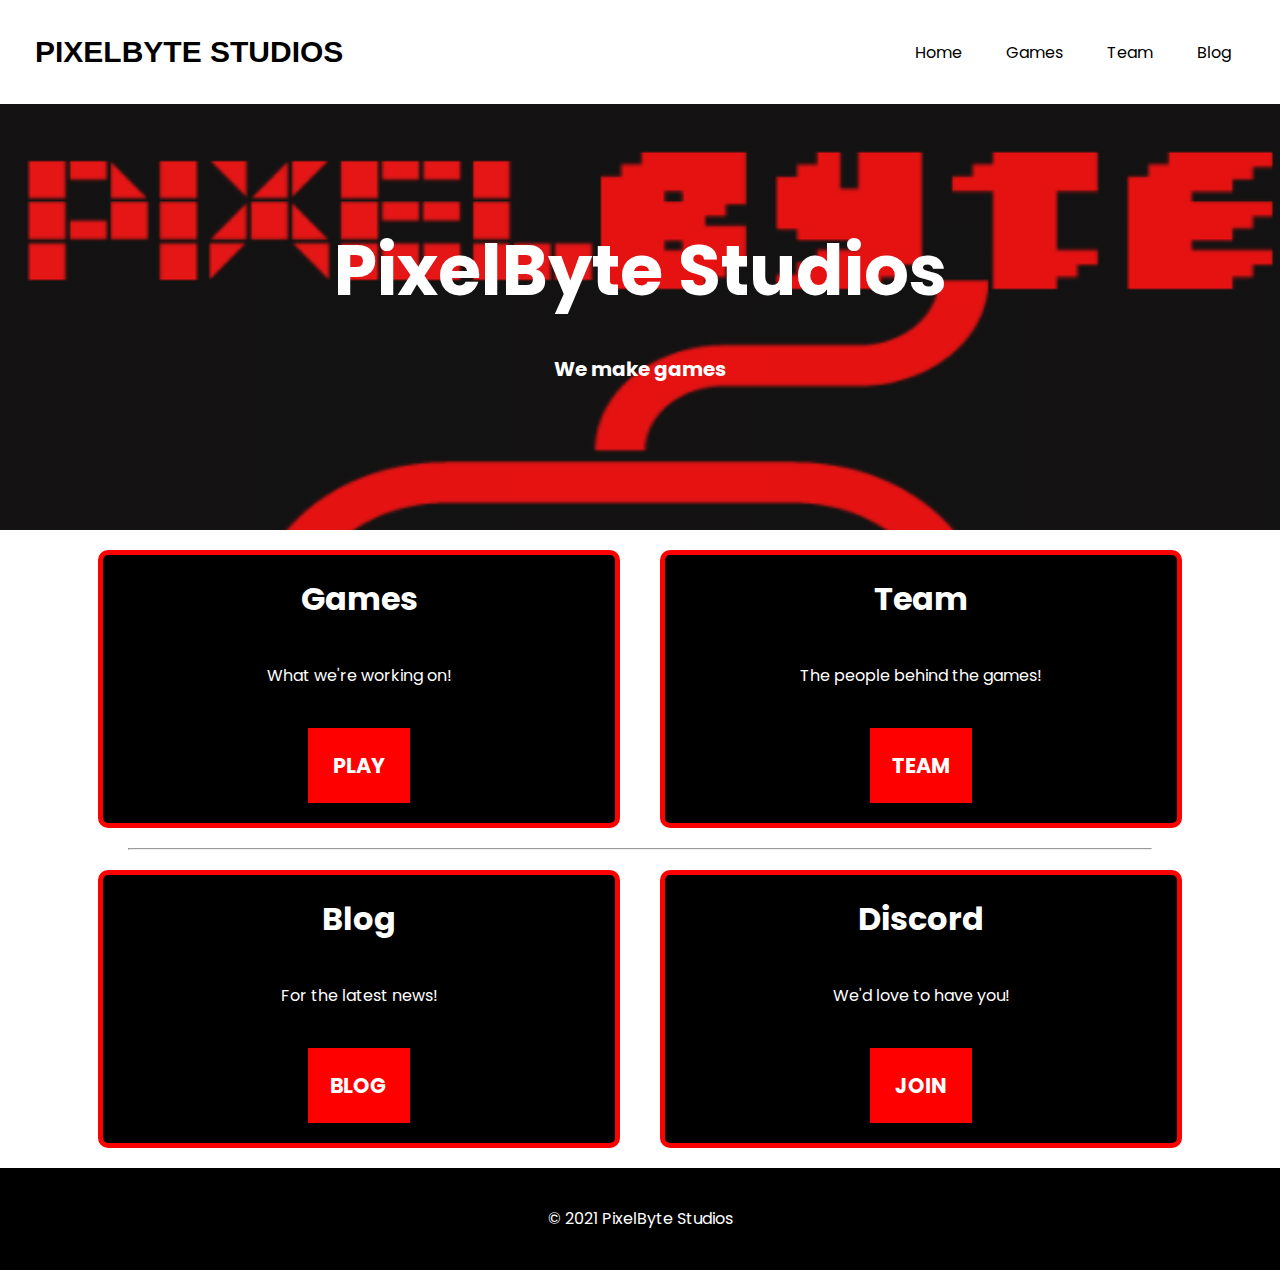
<file: index.html>
<!DOCTYPE html>
<html>
  <head>
    <title>PixelByte Studios</title>
    <link rel="stylesheet" href="style.css">
    <link rel="shortcut icon" type="icon" href="assets/favicon.ico">

    <link rel="preconnect" href="https://fonts.googleapis.com">
    <link rel="preconnect" href="https://fonts.gstatic.com" crossorigin>
    <link href="https://fonts.googleapis.com/css2?family=Poppins:wght@700&display=swap" rel="stylesheet">
  </head>
  <body>
    <div class="navbar">
      <h4><a href="index.html" class="logo">PixelByte Studios</a></h4>
      <ul>
        <li><a href="index.html">Home</a></li>
        <li><a href="games/games.html">Games</a></li>
        <li><a href="team/team.html">Team</a></li>
        <li><a href="blog/blog.html">Blog</a></li>
    </div>
    <div class="banner">
      <div class="banner_content">
        <h1>PixelByte Studios</h1>
        <p>We make games</p>
      </div>
    </div>
    <div class="top">
      <div class="gamebox">
        <h1>Games</h1>
        <p>What we're working on!</p>
        <a href="games/games.html"><button type="button">Play</button></a>
      </div>

      <div class="teambox">
        <h1>Team</h1>
        <p>The people behind the games!</p>
        <a href="team/team.html"><button type="button">Team</button></a>
      </div>
    </div>

    <div class="line">
      <hr>
    </div>

    <div class="bottom">
      <div class="blogbox">
        <h1>Blog</h1>
        <p>For the latest news!</p>
        <a href="blog/blog.html"><button type="button">Blog</button></a>
      </div>

      <div class="discbox">
        <h1>Discord</h1>
        <p>We'd love to have you!</p>
        <a href="https://discord.com/invite/SyqXdXF"><button type="button">Join</button></a>
      </div>
    </div>

    <div class="footer">
      <p>&copy 2021 PixelByte Studios</p>
    </div>
  </body>
</html>
</file>
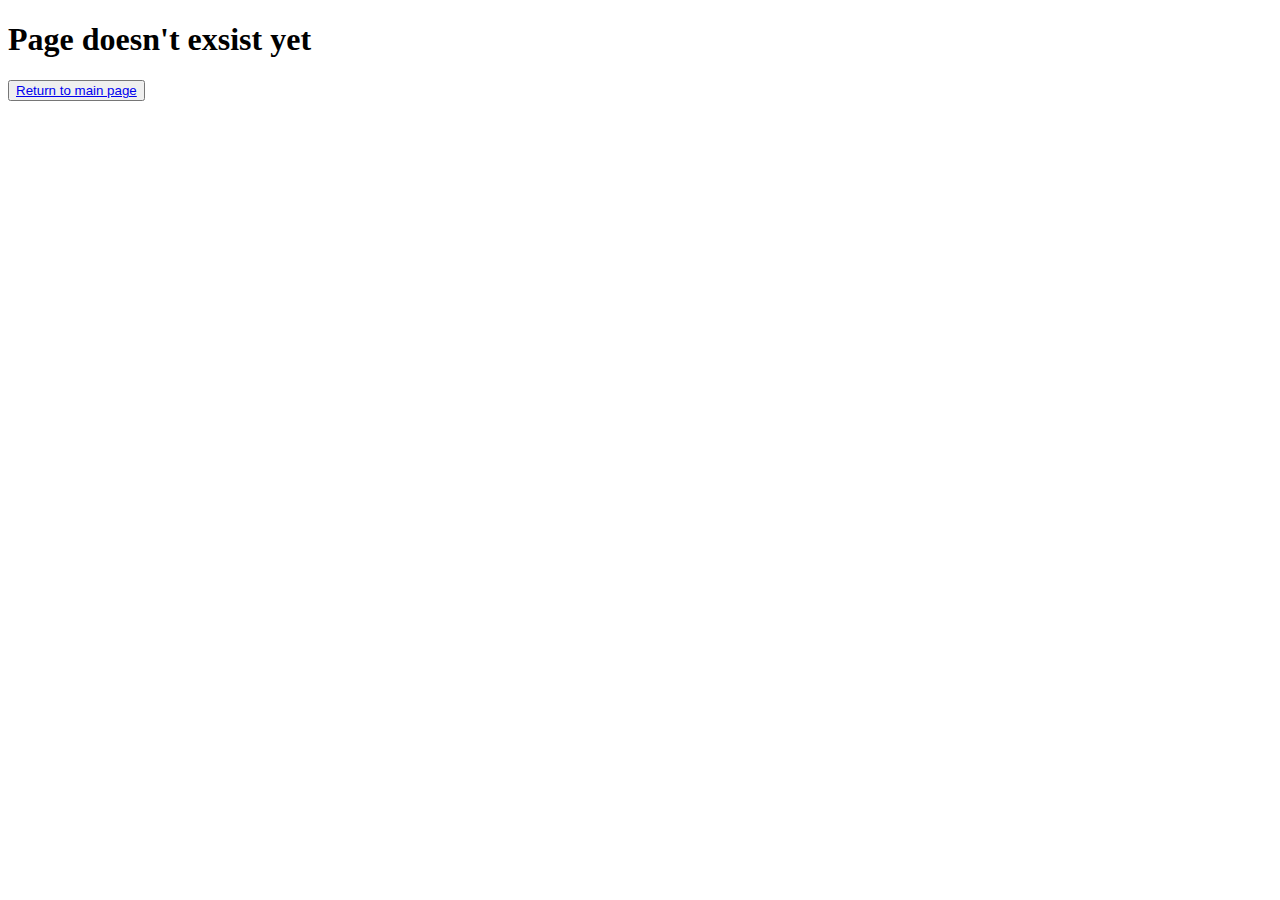
<file: null.html>
<!DOCTYPE html>
<html>
  <head>
    <title>Null Page</title>
  </head>
  <body>
    <h1>Page doesn't exsist yet</h1>
    <button type="button"><a href="index.html">Return to main page</a></button>
  </body>
</html>
</file>
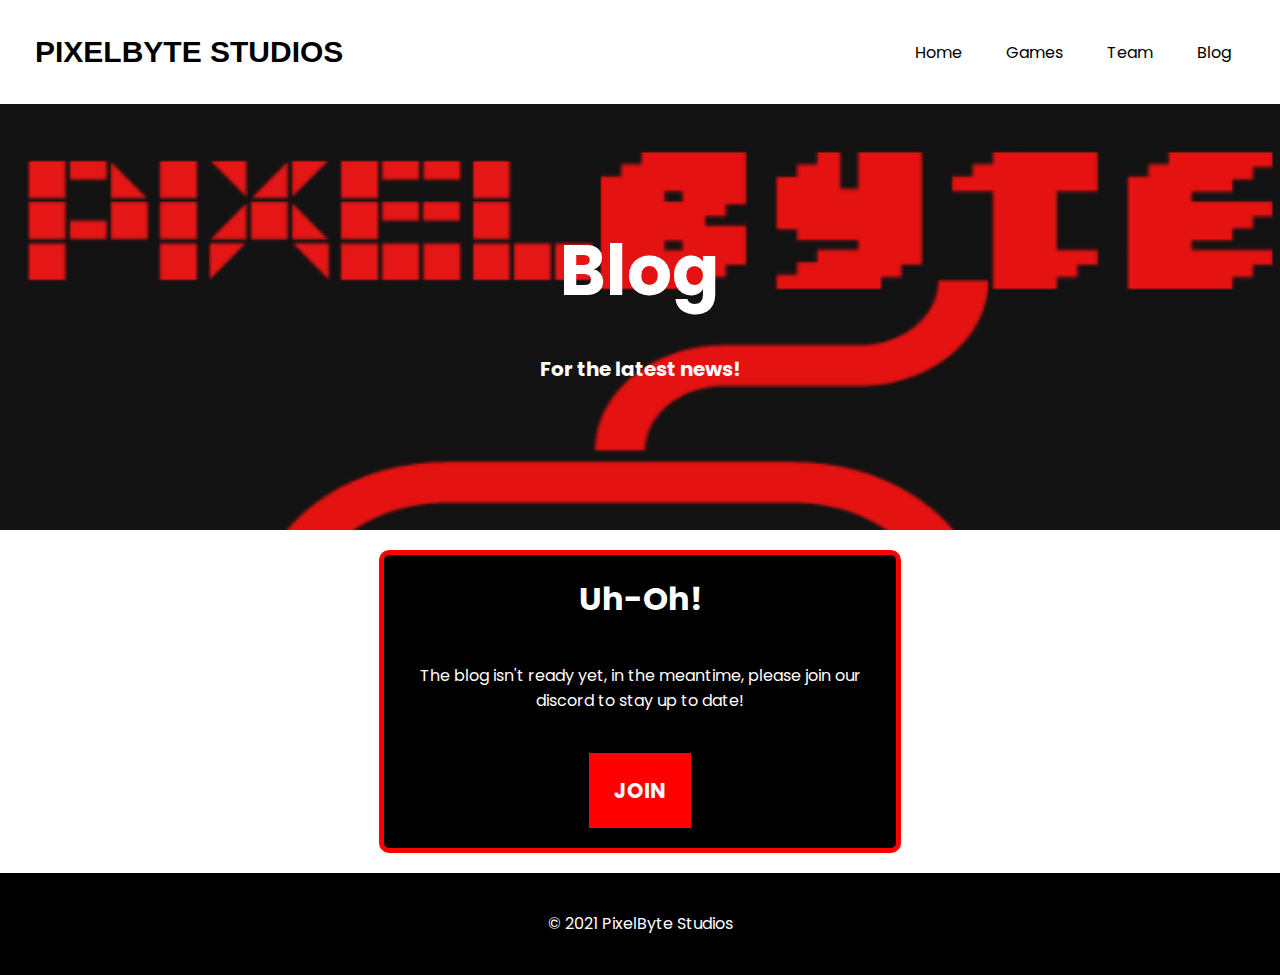
<file: blog/blog.html>
<!DOCTYPE html>
<html>
  <head>
    <title>PixelByte Studios</title>
    <link rel="stylesheet" href="blog.css">
    <link rel="shortcut icon" type="icon" href="../assets/favicon.ico">

    <link rel="preconnect" href="https://fonts.googleapis.com">
    <link rel="preconnect" href="https://fonts.gstatic.com" crossorigin>
    <link href="https://fonts.googleapis.com/css2?family=Poppins:wght@700&display=swap" rel="stylesheet">
  </head>
  <body>
    <div class="navbar">
      <h4><a href="../index.html" class="logo">PixelByte Studios</a></h4>
      <ul>
        <li><a href="../index.html">Home</a></li>
        <li><a href="../games/games.html">Games</a></li>
        <li><a href="../team/team.html">Team</a></li>
        <li><a href="blog.html">Blog</a></li>
    </div>
    <div class="banner">
      <div class="banner_content">
        <h1>Blog</h1>
        <p>For the latest news!</p>
      </div>
    </div>
    <div class="page_content">
      <div class="blogbox">
        <h1>Uh-Oh!</h1>
        <p>The blog isn't ready yet, in the meantime, please join our discord to stay up to date!</p>
        <a href="https://discord.com/invite/SyqXdXF"><button type="button">Join</button></a>
      </div>
    </div>

    <div class="footer">
      <p>&copy 2021 PixelByte Studios</p>
    </div>
  </body>
</html>
</file>
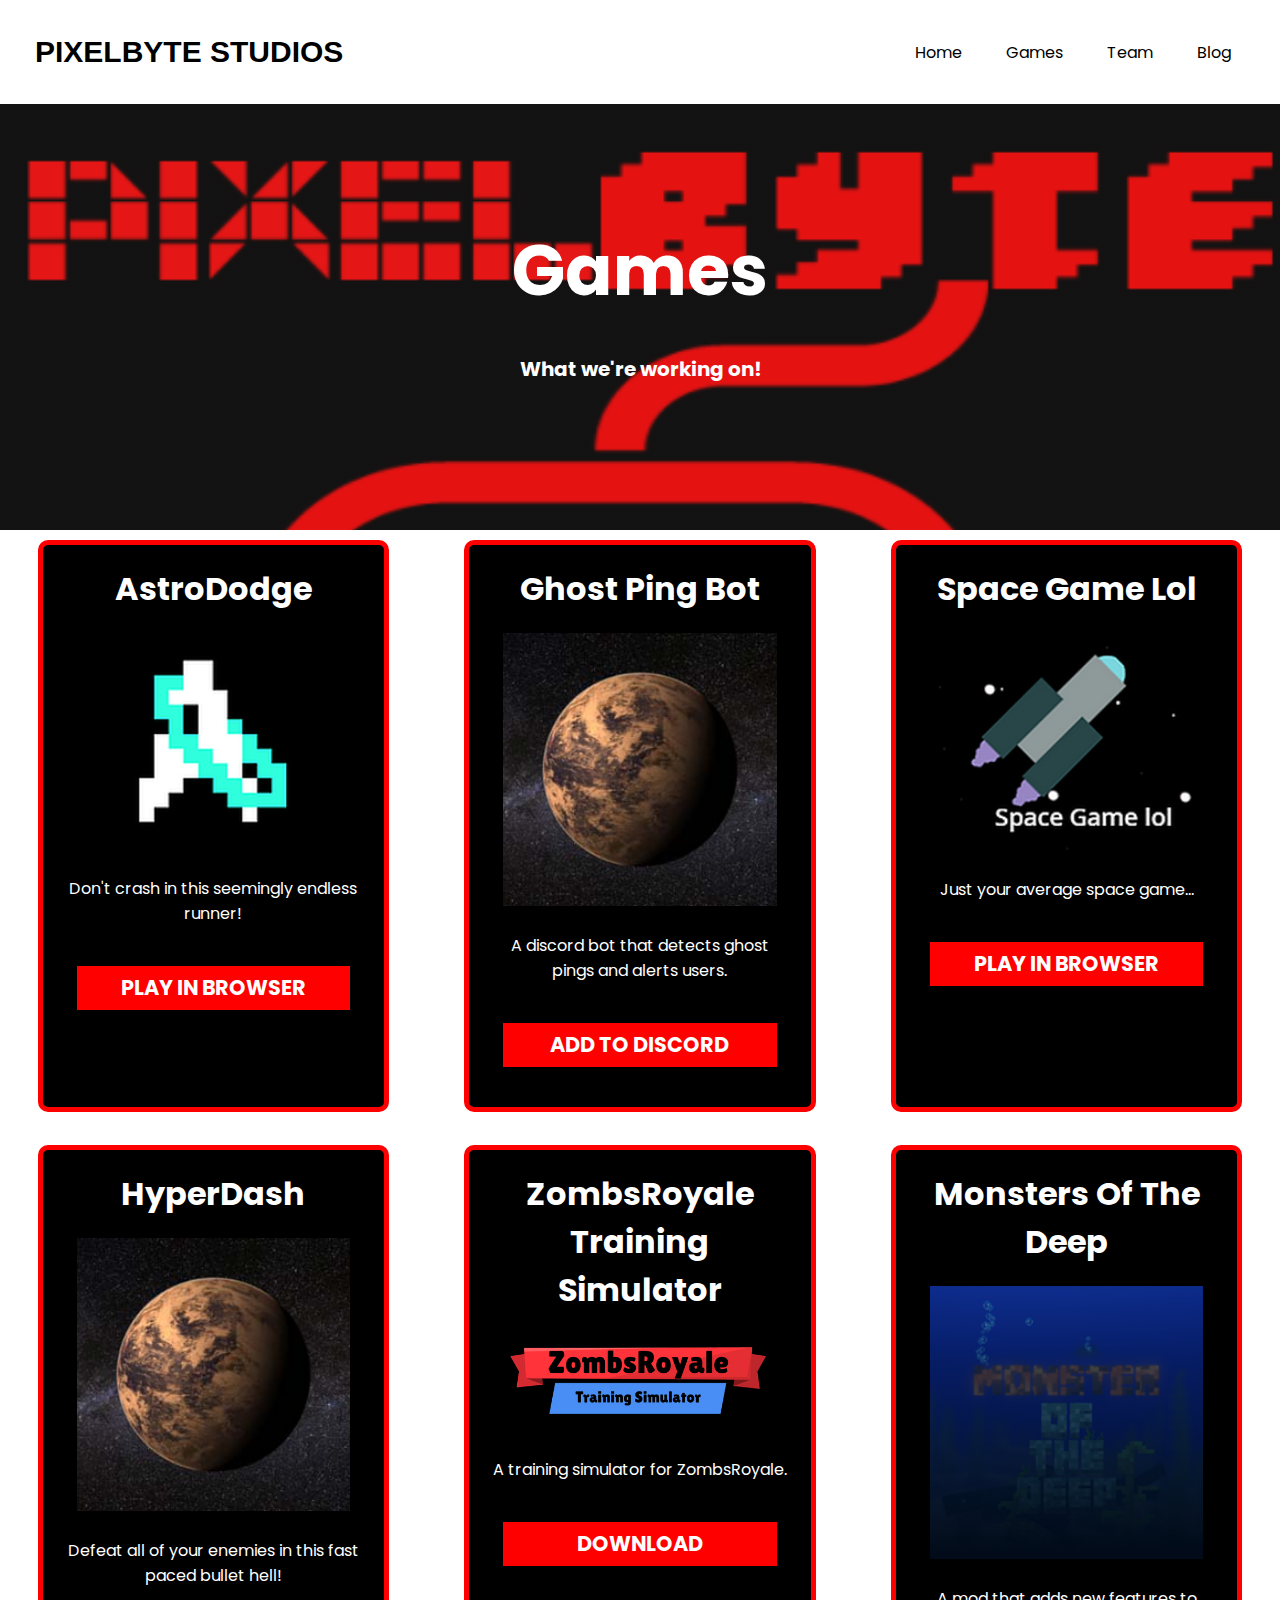
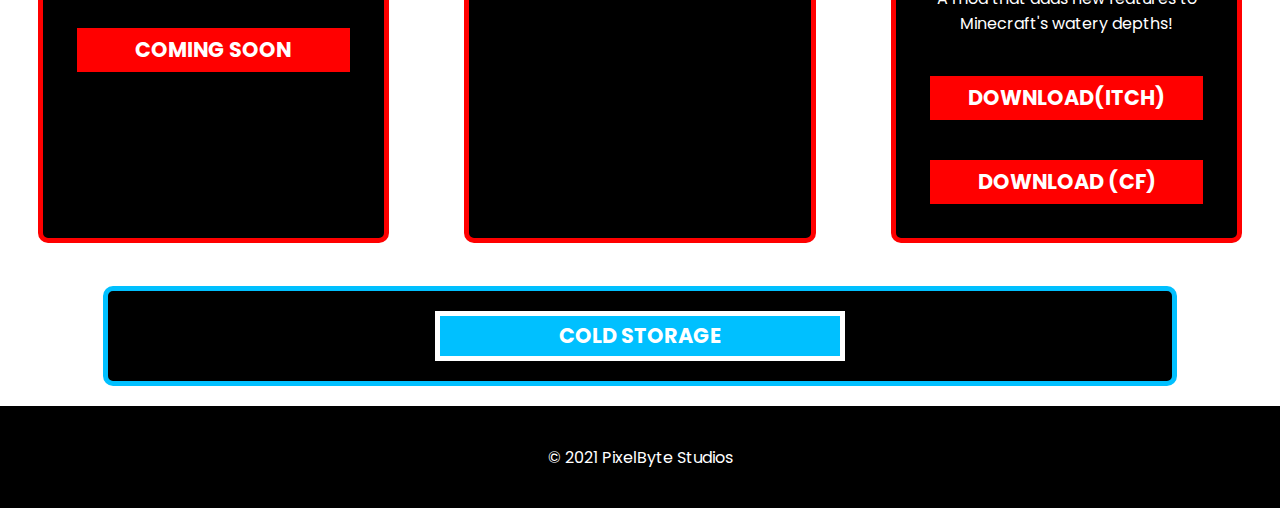
<file: games/games.html>
<!DOCTYPE html>
<html>
  <head>
    <title>PixelByte Studios</title>
    <link rel="stylesheet" href="games.css">
    <link rel="shortcut icon" type="icon" href="../assets/favicon.ico">
    
    <link rel="preconnect" href="https://fonts.googleapis.com">
    <link rel="preconnect" href="https://fonts.gstatic.com" crossorigin>
    <link href="https://fonts.googleapis.com/css2?family=Poppins:wght@700&display=swap" rel="stylesheet">
  </head>
  <body>
    <div class="navbar">
      <h4><a href="../index.html" class="logo">PixelByte Studios</a></h4>
      <ul>
        <li><a href="../index.html">Home</a></li>
        <li><a href="games.html">Games</a></li>
        <li><a href="../team/team.html">Team</a></li>
        <li><a href="../blog/blog.html">Blog</a></li>
    </div>
    <div class="banner">
      <div class="banner_content">
        <h1>Games</h1>
        <p>What we're working on!</p>
      </div>
    </div>
    <div class="top">
      <div class="astrobox">
        <h1>AstroDodge</h1>
        <img src="../assets/AstroDodgelogo.png">
        <p>Don't crash in this seemingly endless runner!</p>
        <a href="astrododge/astrododge.html"><button type="button">Play In Browser</button></a>
      </div>

      <div class="ghostbox">
        <h1>Ghost Ping Bot</h1>
        <img src="../assets/DefaultLogo.png">
        <p>A discord bot that detects ghost pings and alerts users.</p>
        <a href="https://discord.com/oauth2/authorize?client_id=855990231546724382&permissions=76800&scope=bot"><button type="button">Add to Discord</button></a>
      </div>

      <div class="spacebox">
        <h1>Space Game Lol</h1>
        <img src="../assets/sgllogo.png">
        <p>Just your average space game...</p>
        <a href="../null.html"><button type="button">Play in browser</button></a>
      </div>
    </div>

    <div class="bottom">
      <div class="hyperbox">
        <h1>HyperDash</h1>
        <img src="../assets/DefaultLogo.png">
        <p>Defeat all of your enemies in this fast paced bullet hell!</p>
        <a href=""><button type="button" disabled>Coming Soon</button></a>
      </div>

      <div class="zrtsbox">
        <h1>ZombsRoyale Training Simulator</h1>
        <img src="../assets/zrtslogo.png">
        <p>A training simulator for ZombsRoyale.</p>
        <a href="https://pixelbyte-studios.itch.io/zombsroyale-traning-simulator"><button type="button">Download</button></a>
      </div>

      <div class="motdbox">
        <h1>Monsters Of The Deep</h1>
        <img src="../assets/motdlogo.png">
        <p>A mod that adds new features to Minecraft's watery depths!</p>
        <a href="https://pixelbyte-studios.itch.io/monsters-of-the-deep"><button type="button">Download(Itch)</button></a>
        <a href="https://www.curseforge.com/minecraft/mc-mods/monsters-of-the-deep"><button type="button">Download (CF)</button></a>
      </div>
    </div>

    <div class="csbutton">
      <div class="csbox">
        <a href="coldstorage/coldstorage.html"><button type="button">Cold Storage</button></a>
      </div>
    </div>

    <div class="footer">
      <p>&copy 2021 PixelByte Studios</p>
    </div>
  </body>
</html>
</file>
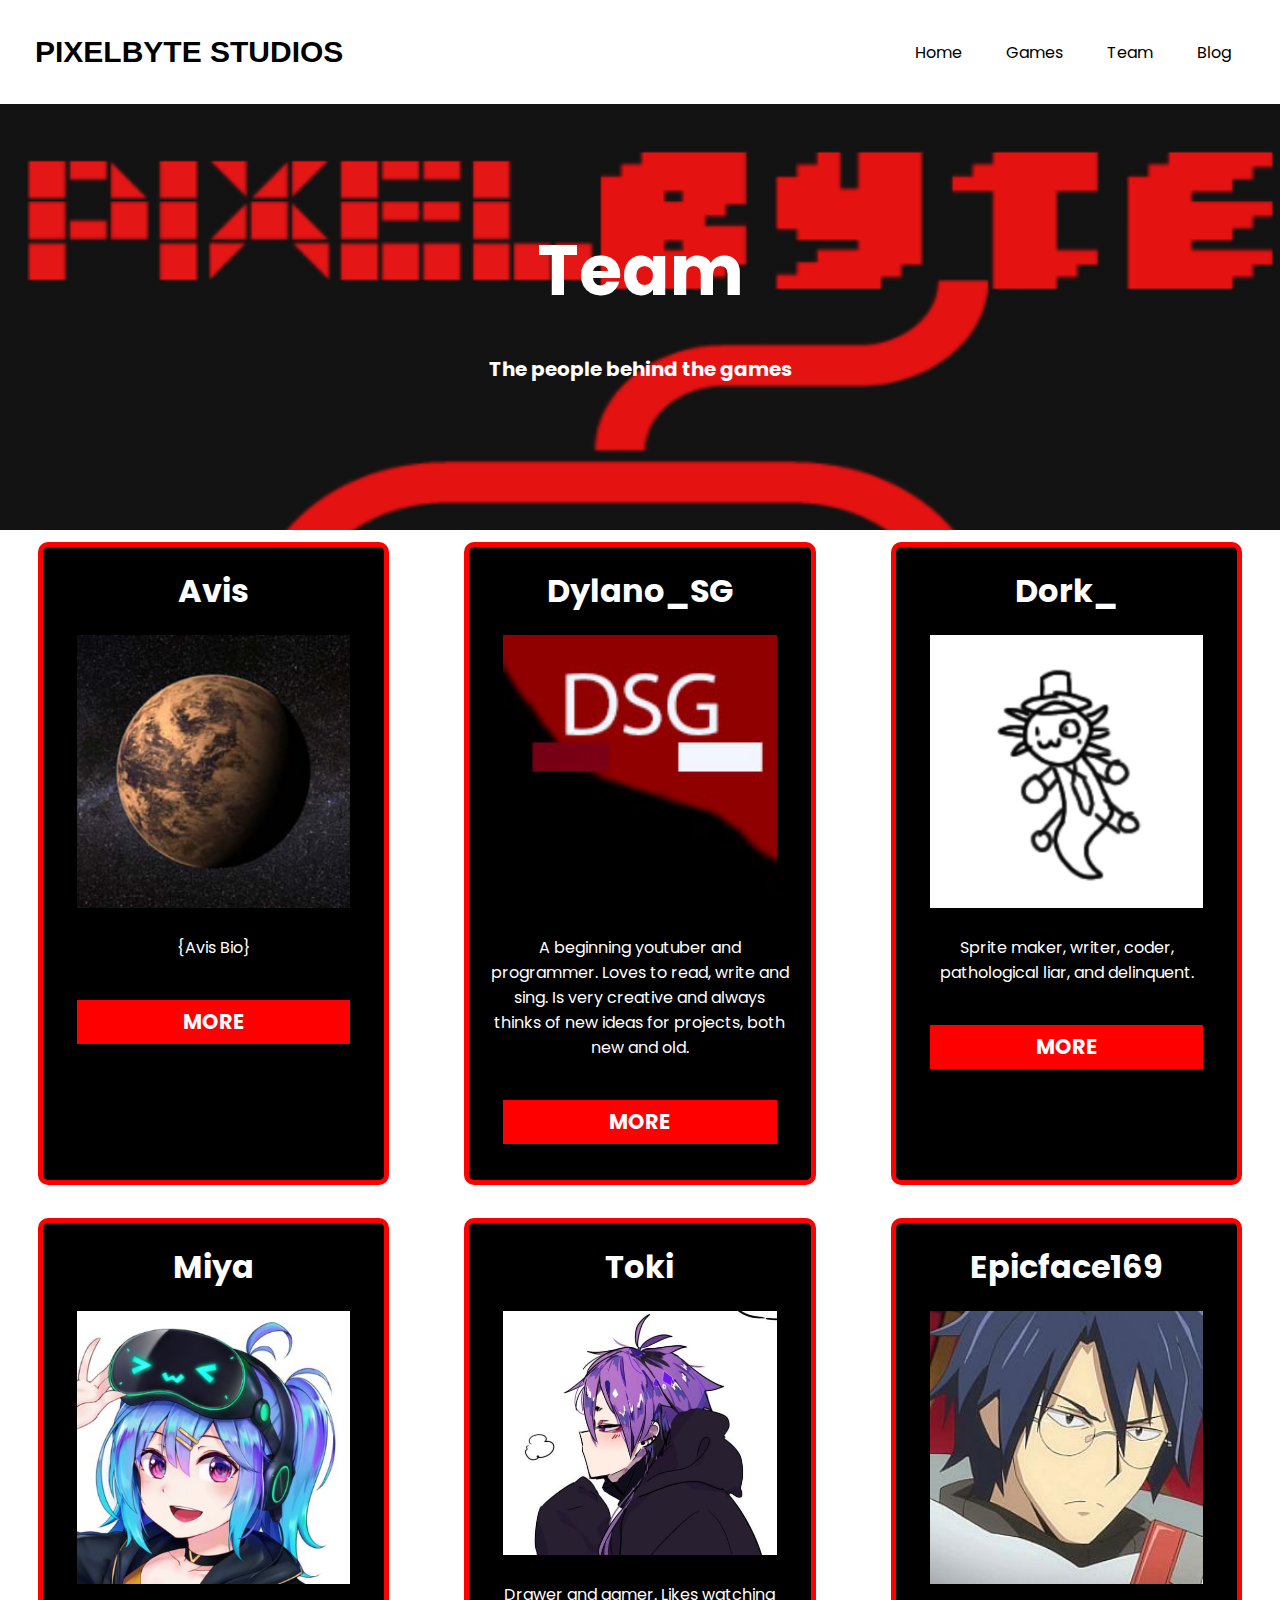
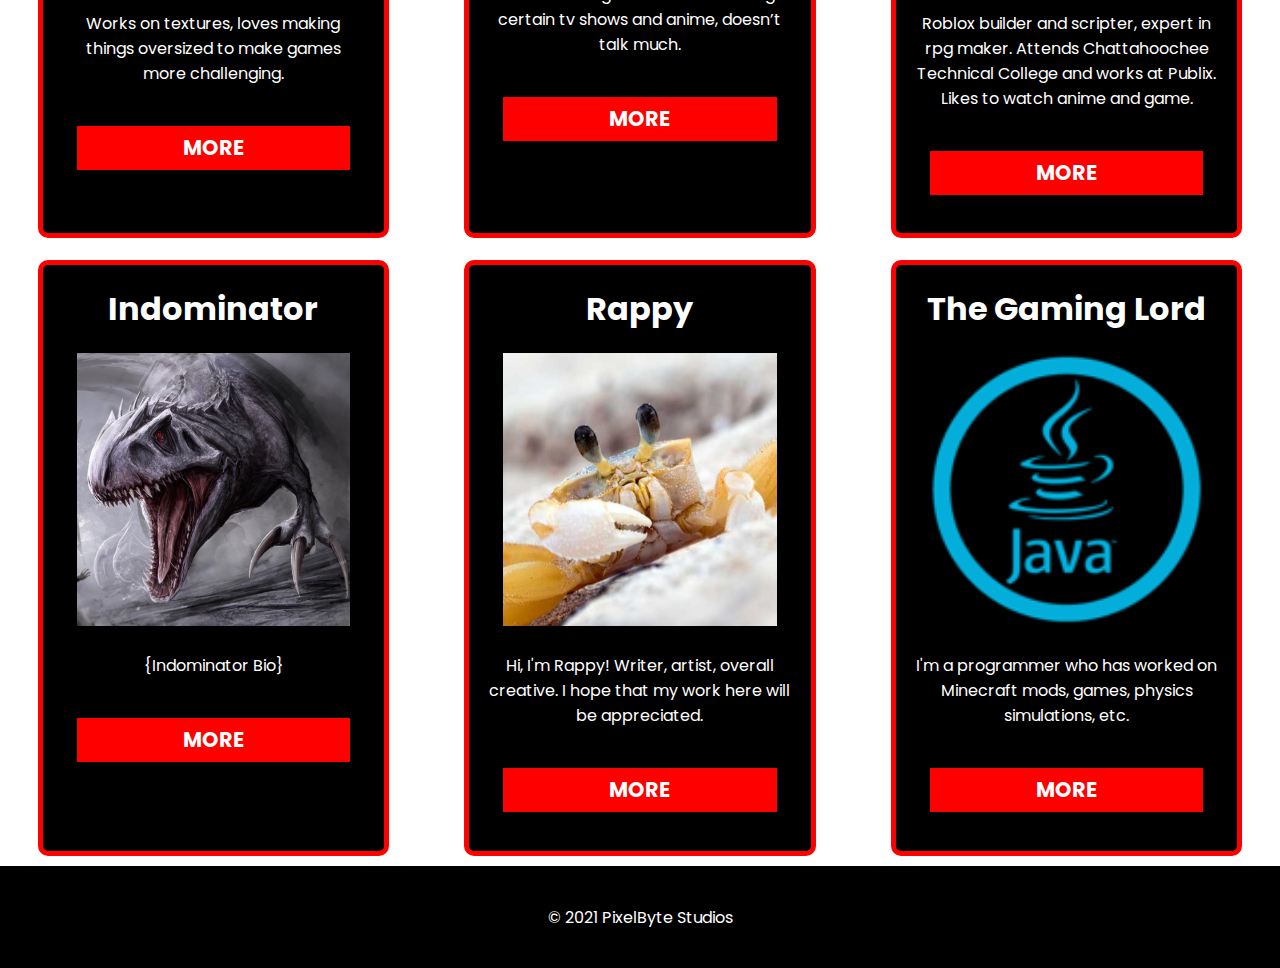
<file: team/team.html>
<!DOCTYPE html>
<html>
  <head>
    <title>PixelByte Studios</title>
    <link rel="stylesheet" href="team.css">
    <link rel="shortcut icon" type="icon" href="../assets/favicon.ico">
    
    <link rel="preconnect" href="https://fonts.googleapis.com">
    <link rel="preconnect" href="https://fonts.gstatic.com" crossorigin>
    <link href="https://fonts.googleapis.com/css2?family=Poppins:wght@700&display=swap" rel="stylesheet">
  </head>
  <body>
    <div class="navbar">
      <h4><a href="../index.html" class="logo">PixelByte Studios</a></h4>
      <ul>
        <li><a href="../index.html">Home</a></li>
        <li><a href="../games/games.html">Games</a></li>
        <li><a href="team.html">Team</a></li>
        <li><a href="../blog/blog.html">Blog</a></li>
    </div>
    <div class="banner">
      <div class="banner_content">
        <h1>Team</h1>
        <p>The people behind the games</p>
      </div>
    </div>
    <div class="row_one">
      <div class="avisbox">
        <h1>Avis</h1>
        <img src="teampics/Avis.png">
        <p>{Avis Bio}</p>
        <a href="../null.html"><button type="button">More</button></a>
      </div>

      <div class="dsgbox">
        <h1>Dylano_SG</h1>
        <img src="teampics/DSG.png">
        <p>A beginning youtuber and programmer. Loves to read, write and sing. Is very creative and always thinks of new ideas for projects, both new and old.</p>
        <a href="biopages/dsg/dsg.html"><button type="button">More</button></a>
      </div>

      <div class="dorkbox">
        <h1>Dork_</h1>
        <img src="teampics/Dork.png">
        <p>Sprite maker, writer, coder, pathological liar, and delinquent.</p>
        <a href="biopages/dork/dork.html"><button type="button">More</button></a>
      </div>
    </div>

    <div class="row_two">
      <div class="miyabox">
        <h1>Miya</h1>
        <img src="teampics/Miya.png">
        <p>Works on textures, loves making things oversized to make games more challenging.</p>
        <a href="biopages/miya/miya.html"><button type="button">More</button></a>
      </div>

      <div class="tokibox">
        <h1>Toki</h1>
        <img src="teampics/Toki.png">
        <p>Drawer and gamer. Likes watching certain tv shows and anime, doesn’t talk much.</p>
        <a href="biopages/toki/toki.html"><button type="button">More</button></a>
      </div>

      <div class="epicbox">
        <h1>Epicface169</h1>
        <img src="teampics/Epic.png">
        <p>Roblox builder and scripter, expert in rpg maker. Attends Chattahoochee Technical College and works at Publix. Likes to watch anime and game.</p>
        <a href="biopages/epic/epic.html"><button type="button">More</button></a>
      </div>
    </div>
    
    <div class="row_three">
      <div class="indombox">
        <h1>Indominator</h1>
        <img src="teampics/Indom.png">
        <p>{Indominator Bio}</p>
        <a href="biopages/indom/indom.html"><button type="button">More</button></a>
      </div>

      <div class="rapbox">
        <h1>Rappy</h1>
        <img src="teampics/Rappy.png">
        <p>Hi, I'm Rappy! Writer, artist, overall creative. I hope that my work here will be appreciated.</p>
        <a href="biopages/rappy/rappy.html"><button type="button">More</button></a>
      </div>

      <div class="tglbox">
        <h1>The Gaming Lord</h1>
        <img src="teampics/TGL.png">
        <p>I'm a programmer who has worked on Minecraft mods, games, physics simulations, etc.</p>
        <a href="biopages/tgl/tgl.html"><button type="button">More</button></a>
      </div>
    </div>

    <div class="footer">
      <p>&copy 2021 PixelByte Studios</p>
    </div>
  </body>
</html>
</file>
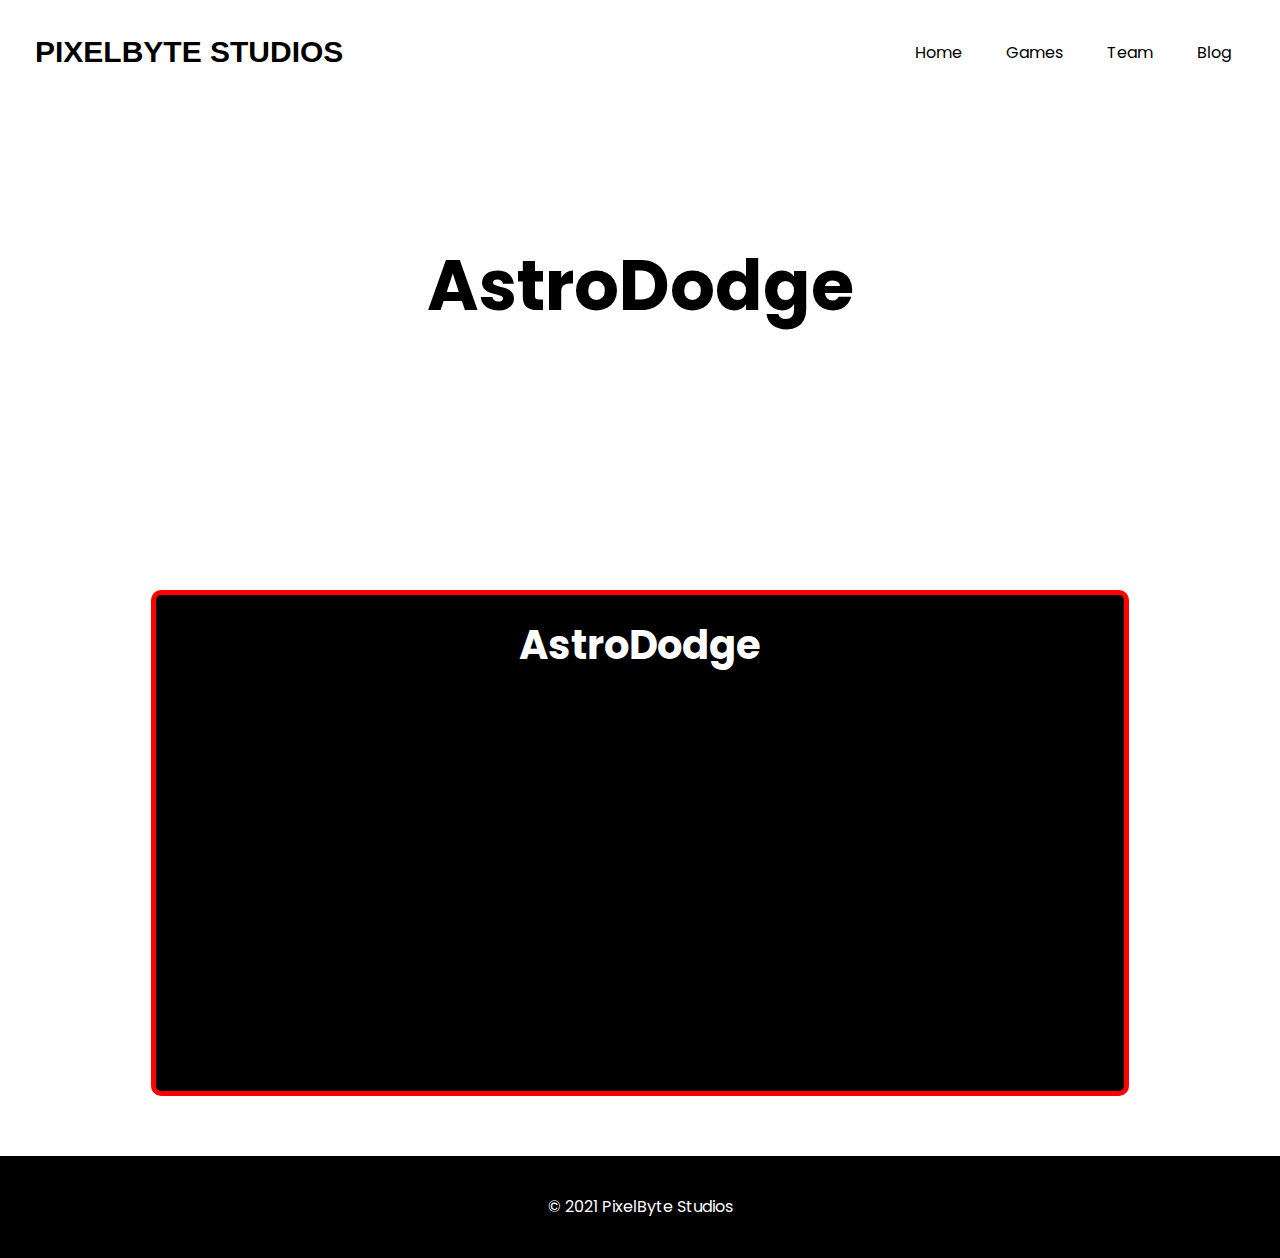
<file: games/astrododge/astrododge.html>
<!DOCTYPE html>
<html>
  <head>
    <title>PixelByte Studios</title>
    <link rel="stylesheet" href="astrododge.css">
    <link rel="shortcut icon" type="icon" href="/assets/favicon.ico">


    <link rel="preconnect" href="https://fonts.googleapis.com">
    <link rel="preconnect" href="https://fonts.gstatic.com" crossorigin>
    <link href="https://fonts.googleapis.com/css2?family=Poppins:wght@700&display=swap" rel="stylesheet">



  </head>
  <body>
    <div class="navbar">
      <h4><a href="../../index.html" class="logo">PixelByte Studios</a></h4>
      <ul>
        <li><a href="../../index.html">Home</a></li>
        <li><a href="../../games/games.html">Games</a></li>
        <li><a href="../../team/team.html">Team</a></li>
        <li><a href="../../blog/blog.html">Blog</a></li>
    </div>
    <div class="banner">
      <div class="banner_content">
        <h1>AstroDodge</h1>
      </div>
    </div>
    
    <div class="pagecontent">
      <div class="adbox">
        <h4>AstroDodge</h4>
        <iframe frameborder="0" src="https://itch.io/embed-upload/4101260?color=000000" allowfullscreen="" width="640" height="380"><a href="https://pixelbyte-studios.itch.io/astrododge-v070">Play AstroDodge (V0.7.0) on itch.io</a></iframe>
      </div>
    </div>
    
    <div class="footer">
      <p>&copy 2021 PixelByte Studios</p>
    </div>
</file>
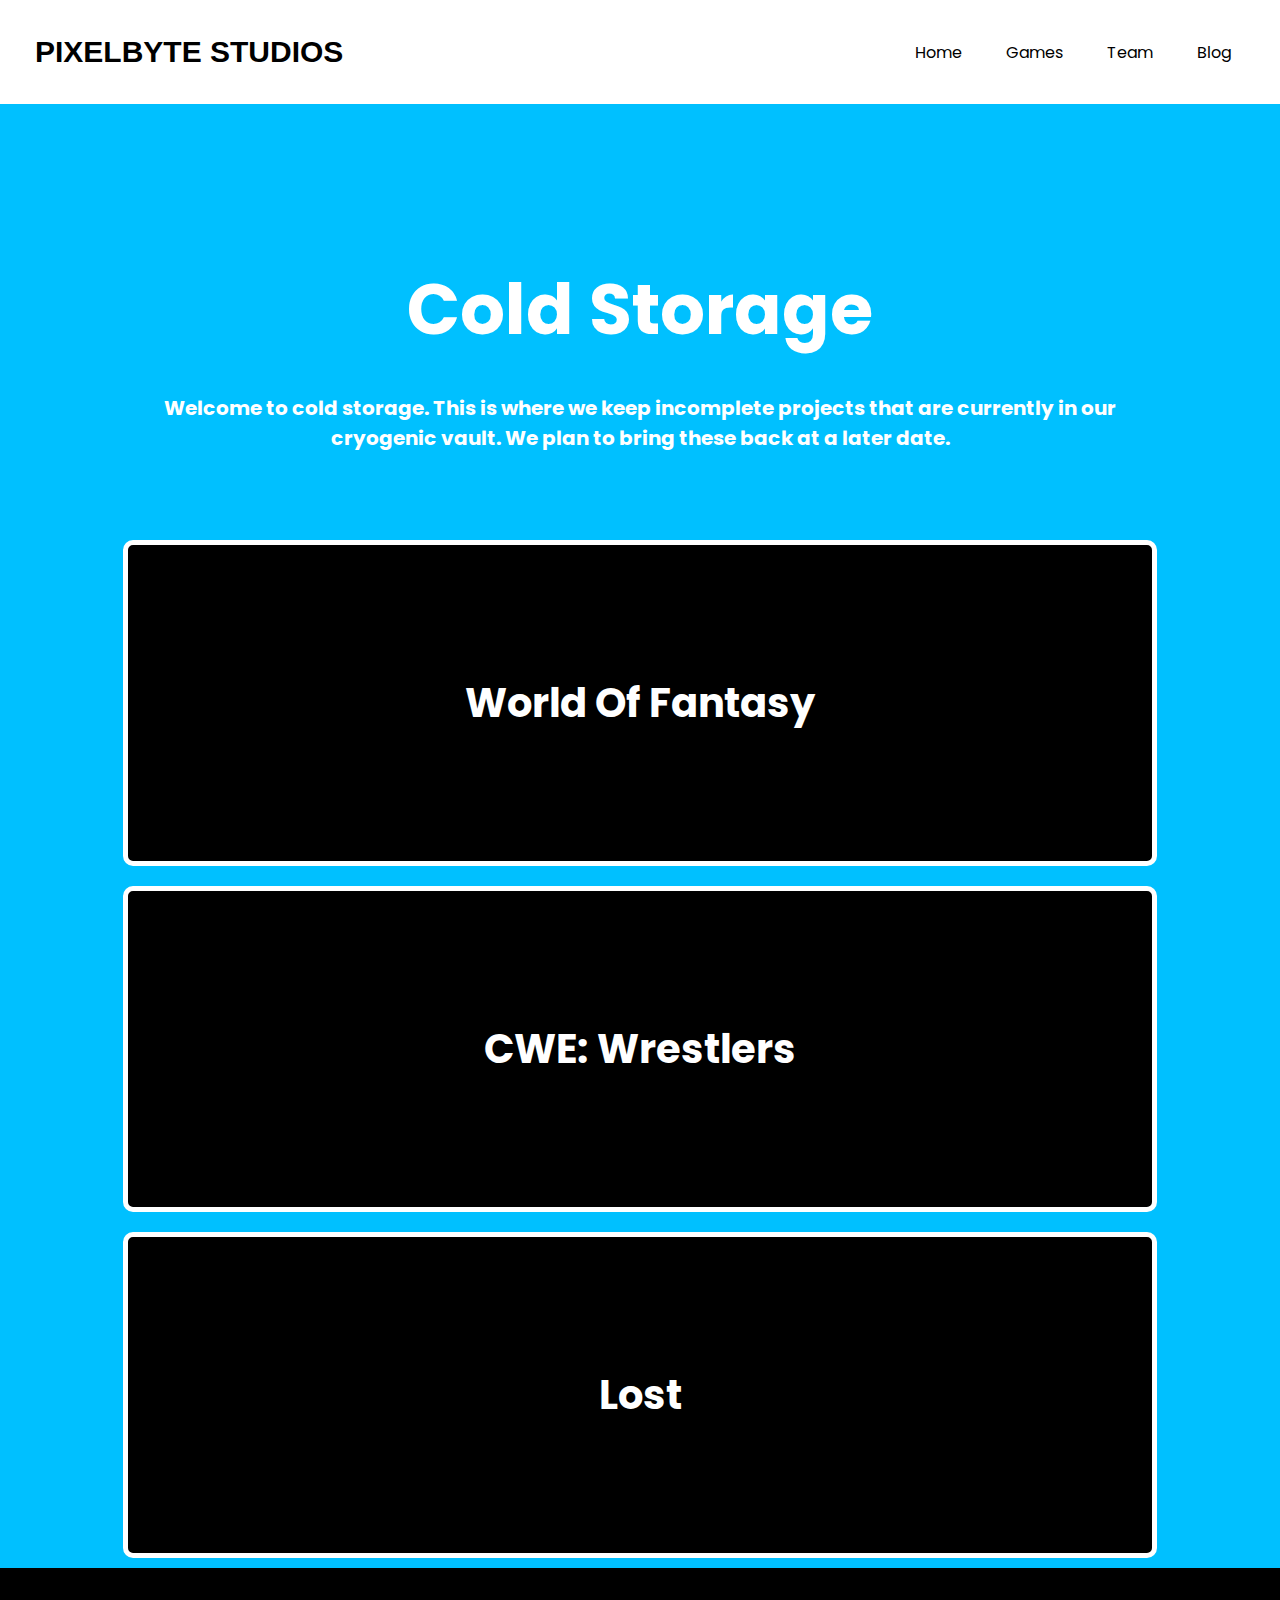
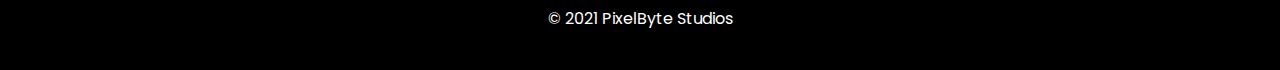
<file: games/coldstorage/coldstorage.html>
<!DOCTYPE html>
<html>
  <head>
    <title>PixelByte Studios</title>
    <link rel="stylesheet" href="coldstorage.css">
    <link rel="shortcut icon" type="icon" href="/assets/favicon.ico">

    <link rel="preconnect" href="https://fonts.googleapis.com">
    <link rel="preconnect" href="https://fonts.gstatic.com" crossorigin>
    <link href="https://fonts.googleapis.com/css2?family=Poppins:wght@700&display=swap" rel="stylesheet">
  </head>
  <body>
    <div class="navbar">
      <h4><a href="../../index.html" class="logo">PixelByte Studios</a></h4>
      <ul>
        <li><a href="../../index.html">Home</a></li>
        <li><a href="../../games/games.html">Games</a></li>
        <li><a href="../../team/team.html">Team</a></li>
        <li><a href="../../blog/blog.html">Blog</a></li>
    </div>
    <div class="banner">
      <div class="banner_content">
        <h1>Cold Storage</h1>
        <p>Welcome to cold storage. This is where we keep incomplete projects that are currently in our cryogenic vault. We plan to bring these back at a later date.</p>
      </div>
    </div>

    <div class="pagecontent">
      <div class="wofbox">
        <h4>World Of Fantasy</h4>
      </div>

      <div class="cwebox">
        <h4>CWE: Wrestlers</h4>
      </div>

      <div class="lostbox">
        <h4>Lost</h4>
      </div>
    </div>
    
    <div class="footer">
      <p>&copy 2021 PixelByte Studios</p>
    </div>
  </body>
</html>
</file>
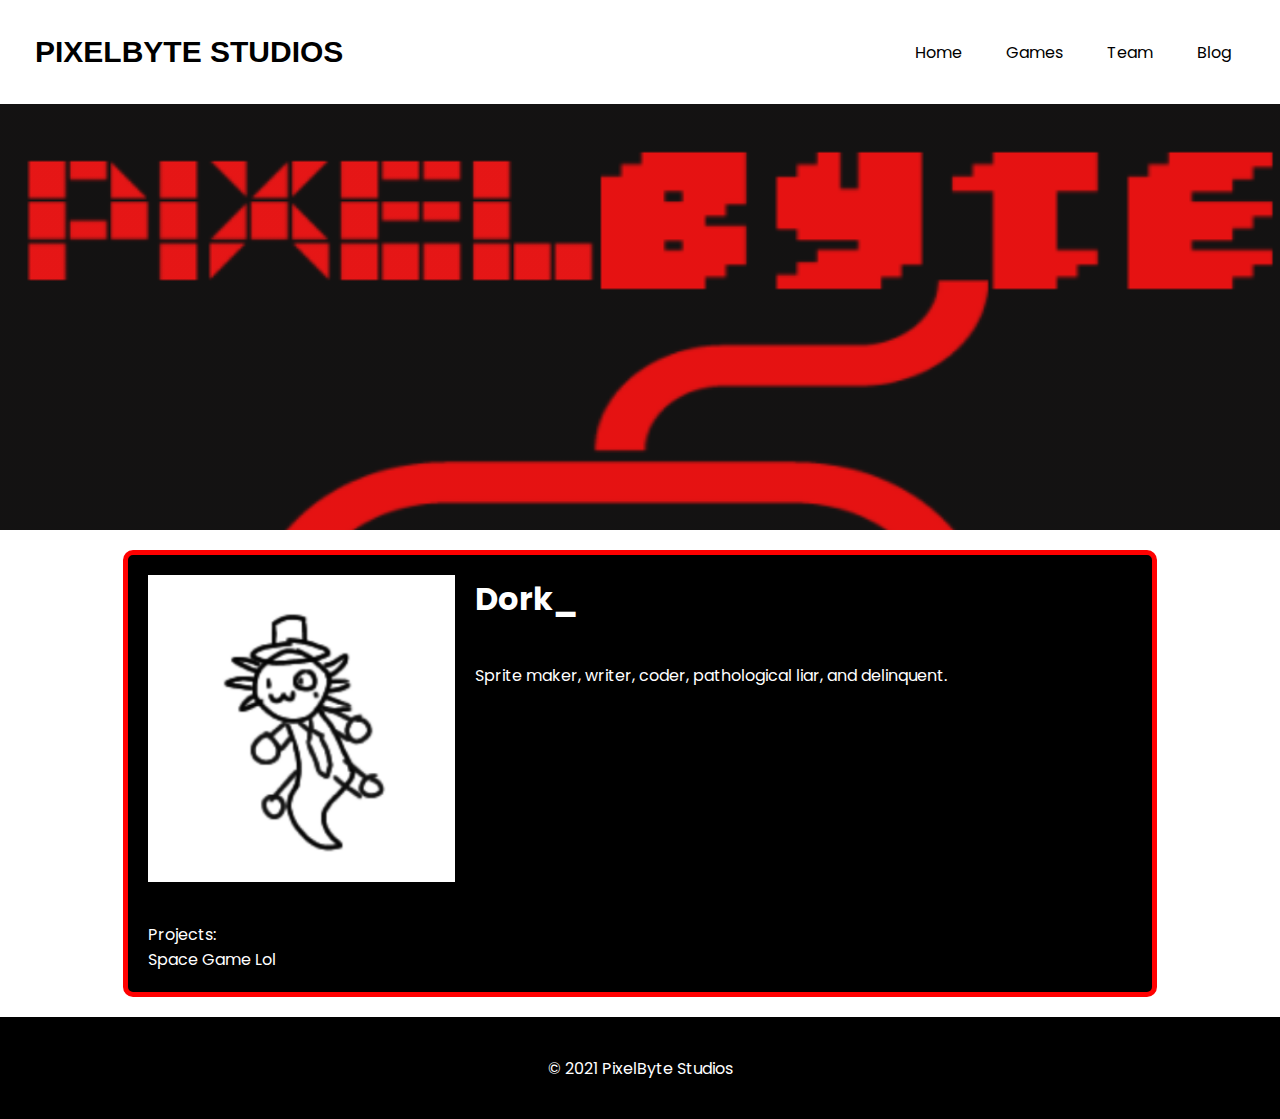
<file: team/biopages/dork/dork.html>
<!DOCTYPE html>
<html>
  <head>
    <title>PixelByte Studios</title>
    <link rel="stylesheet" href="dork.css">
    <link rel="shortcut icon" type="icon" href="../../../assets/favicon.ico">

    <link rel="preconnect" href="https://fonts.googleapis.com">
    <link rel="preconnect" href="https://fonts.gstatic.com" crossorigin>
    <link href="https://fonts.googleapis.com/css2?family=Poppins:wght@700&display=swap" rel="stylesheet">
  </head>
  <body>
    <div class="navbar">
      <h4><a href="../../../index.html" class="logo">PixelByte Studios</a></h4>
      <ul>
        <li><a href="../../../index.html">Home</a></li>
        <li><a href="../../../games/games.html">Games</a></li>
        <li><a href="../../../team/team.html">Team</a></li>
        <li><a href="../../../blog/blog.html">Blog</a></li>
    </div>
    <div class="banner">
      <div class="banner_content">
        <h1></h1>
        <p></p>
      </div>
    </div>
    <div class="page_content">
      <div class="biobox">
        <img src="../../teampics/Dork.png" style="float: left">
        <h1>Dork_</h1>

        <p>Sprite maker, writer, coder, pathological liar, and delinquent.</p>
        <p style="clear: both">Projects:<br>Space Game Lol</p>
      </div>
    </div>

    <div class="footer">
      <p>&copy 2021 PixelByte Studios</p>
    </div>
  </body>
</html>
</file>
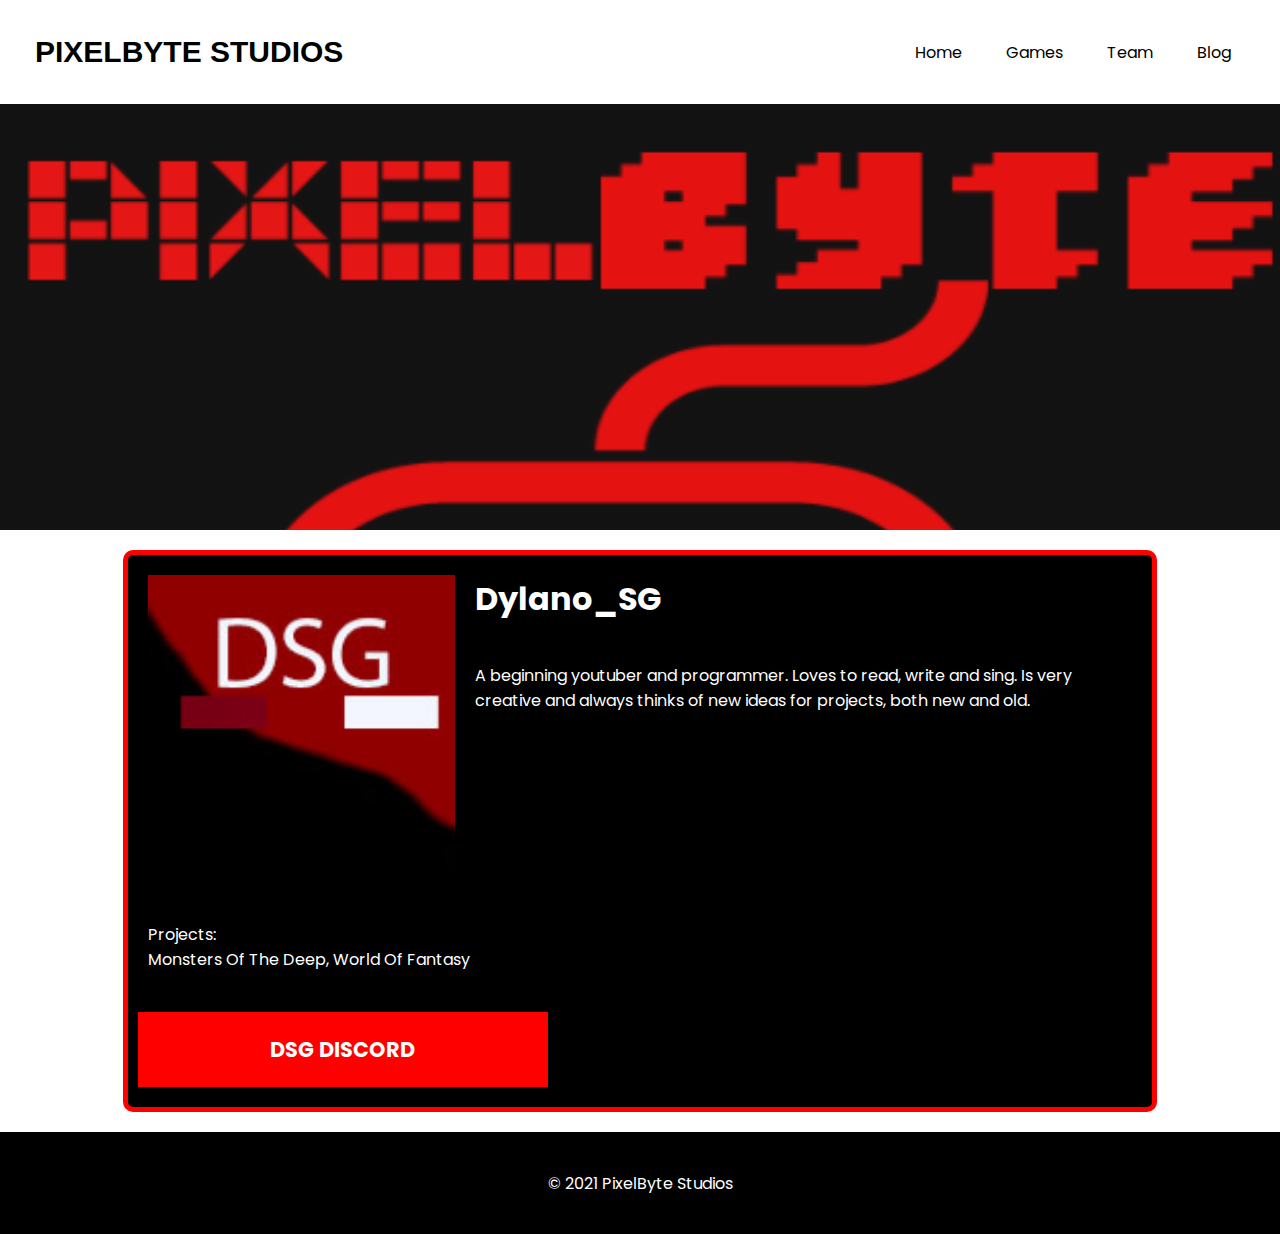
<file: team/biopages/dsg/dsg.html>
<!DOCTYPE html>
<html>
  <head>
    <title>PixelByte Studios</title>
    <link rel="stylesheet" href="dsg.css">
    <link rel="shortcut icon" type="icon" href="../../../assets/favicon.ico">

    <link rel="preconnect" href="https://fonts.googleapis.com">
    <link rel="preconnect" href="https://fonts.gstatic.com" crossorigin>
    <link href="https://fonts.googleapis.com/css2?family=Poppins:wght@700&display=swap" rel="stylesheet">
  </head>
  <body>
    <div class="navbar">
      <h4><a href="../../../index.html" class="logo">PixelByte Studios</a></h4>
      <ul>
        <li><a href="../../../index.html">Home</a></li>
        <li><a href="../../../games/games.html">Games</a></li>
        <li><a href="../../../team/team.html">Team</a></li>
        <li><a href="../../../blog/blog.html">Blog</a></li>
    </div>
    <div class="banner">
      <div class="banner_content">
        <h1></h1>
        <p></p>
      </div>
    </div>
    <div class="page_content">
      <div class="biobox">
        <img src="../../teampics/DSG.png" style="float: left">
        <h1>Dylano_SG</h1>

        <p>A beginning youtuber and programmer. Loves to read, write and sing. Is very creative and always thinks of new ideas for projects, both new and old.</p>
        <p style="clear: both">Projects:<br>Monsters Of The Deep, World Of Fantasy</p>
        <a href="https://discord.gg/9zknytM2BC"><button type="button">DSG Discord</button></a>
      </div>
    </div>

    <div class="footer">
      <p>&copy 2021 PixelByte Studios</p>
    </div>
  </body>
</html>
</file>
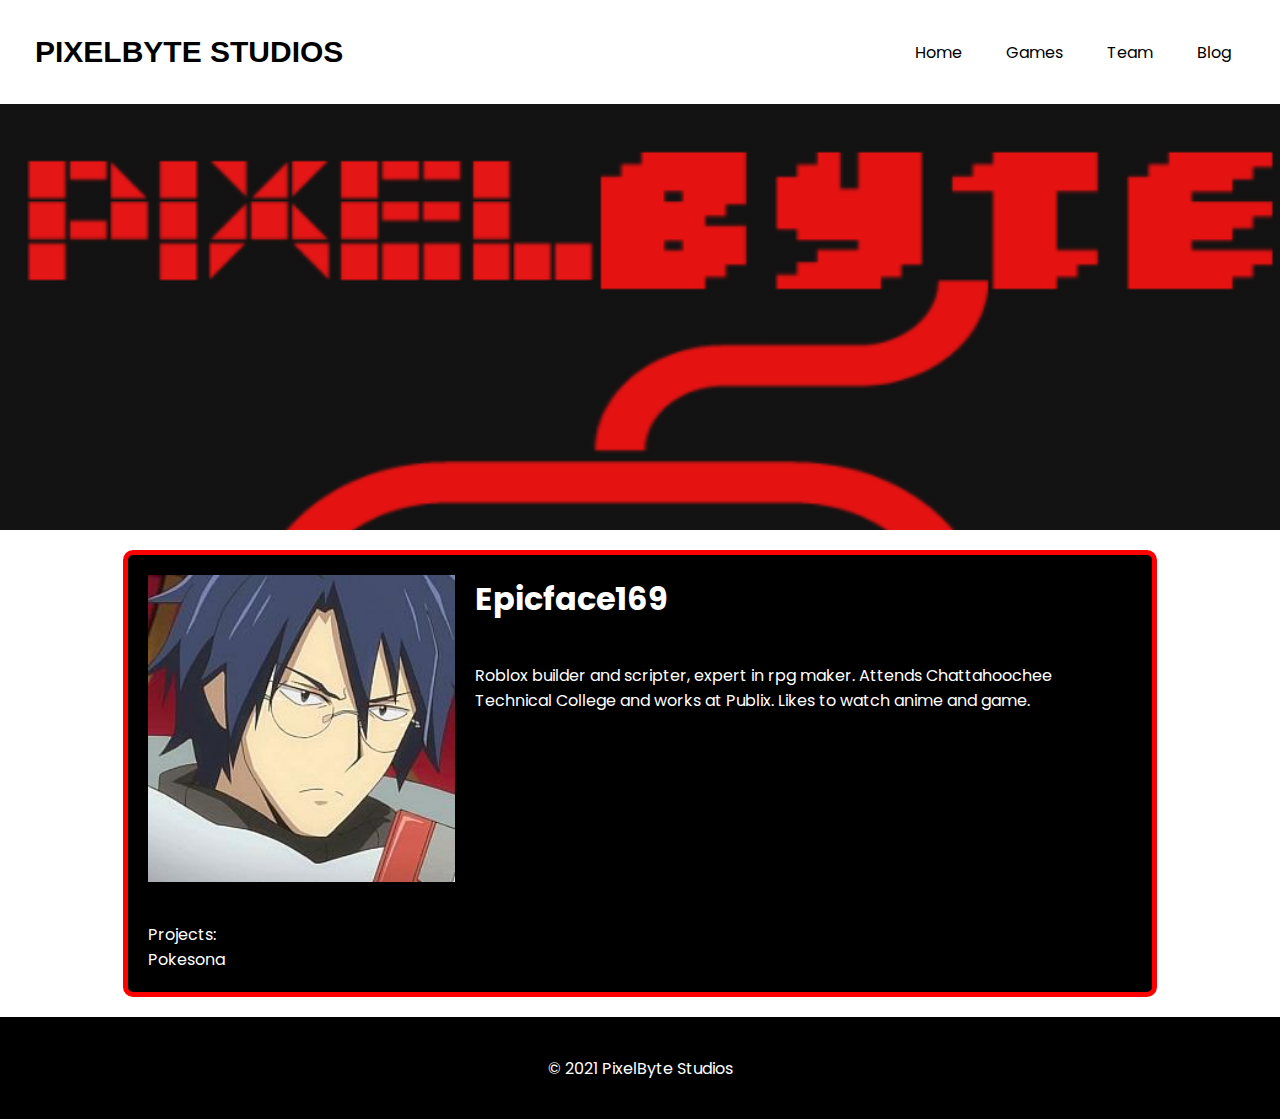
<file: team/biopages/epic/epic.html>
<!DOCTYPE html>
<html>
  <head>
    <title>PixelByte Studios</title>
    <link rel="stylesheet" href="epic.css">
    <link rel="shortcut icon" type="icon" href="../../../assets/favicon.ico">

    <link rel="preconnect" href="https://fonts.googleapis.com">
    <link rel="preconnect" href="https://fonts.gstatic.com" crossorigin>
    <link href="https://fonts.googleapis.com/css2?family=Poppins:wght@700&display=swap" rel="stylesheet">
  </head>
  <body>
    <div class="navbar">
      <h4><a href="../../../index.html" class="logo">PixelByte Studios</a></h4>
      <ul>
        <li><a href="../../../index.html">Home</a></li>
        <li><a href="../../../games/games.html">Games</a></li>
        <li><a href="../../../team/team.html">Team</a></li>
        <li><a href="../../../blog/blog.html">Blog</a></li>
    </div>
    <div class="banner">
      <div class="banner_content">
        <h1></h1>
        <p></p>
      </div>
    </div>
    <div class="page_content">
      <div class="biobox">
        <img src="../../teampics/Epic.png" style="float: left">
        <h1>Epicface169</h1>

        <p>Roblox builder and scripter, expert in rpg maker. Attends Chattahoochee Technical College and works at Publix. Likes to watch anime and game.</p>
        <p style="clear: both">Projects:<br>Pokesona</p>
      </div>
    </div>

    <div class="footer">
      <p>&copy 2021 PixelByte Studios</p>
    </div>
  </body>
</html>
</file>
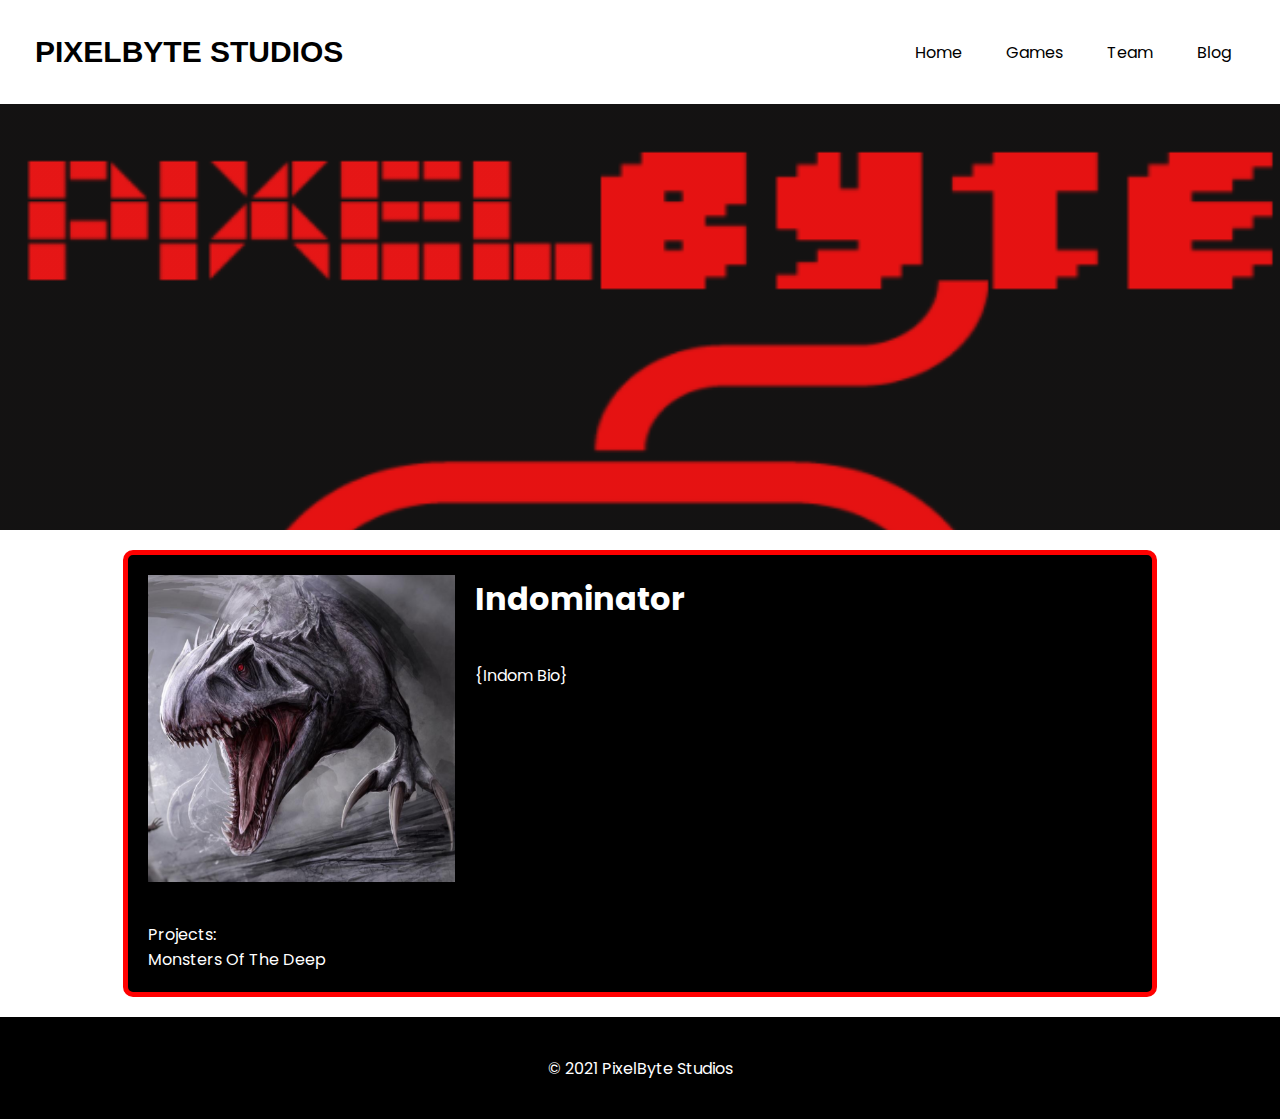
<file: team/biopages/indom/indom.html>
<!DOCTYPE html>
<html>
  <head>
    <title>PixelByte Studios</title>
    <link rel="stylesheet" href="indom.css">
    <link rel="shortcut icon" type="icon" href="../../../assets/favicon.ico">

    <link rel="preconnect" href="https://fonts.googleapis.com">
    <link rel="preconnect" href="https://fonts.gstatic.com" crossorigin>
    <link href="https://fonts.googleapis.com/css2?family=Poppins:wght@700&display=swap" rel="stylesheet">
  </head>
  <body>
    <div class="navbar">
      <h4><a href="../../../index.html" class="logo">PixelByte Studios</a></h4>
      <ul>
        <li><a href="../../../index.html">Home</a></li>
        <li><a href="../../../games/games.html">Games</a></li>
        <li><a href="../../../team/team.html">Team</a></li>
        <li><a href="../../../blog/blog.html">Blog</a></li>
    </div>
    <div class="banner">
      <div class="banner_content">
        <h1></h1>
        <p></p>
      </div>
    </div>
    <div class="page_content">
      <div class="biobox">
        <img src="../../teampics/Indom.png" style="float: left">
        <h1>Indominator</h1>

        <p>{Indom Bio}</p>
        <p style="clear: both">Projects:<br>Monsters Of The Deep</p>
      </div>
    </div>

    <div class="footer">
      <p>&copy 2021 PixelByte Studios</p>
    </div>
  </body>
</html>
</file>
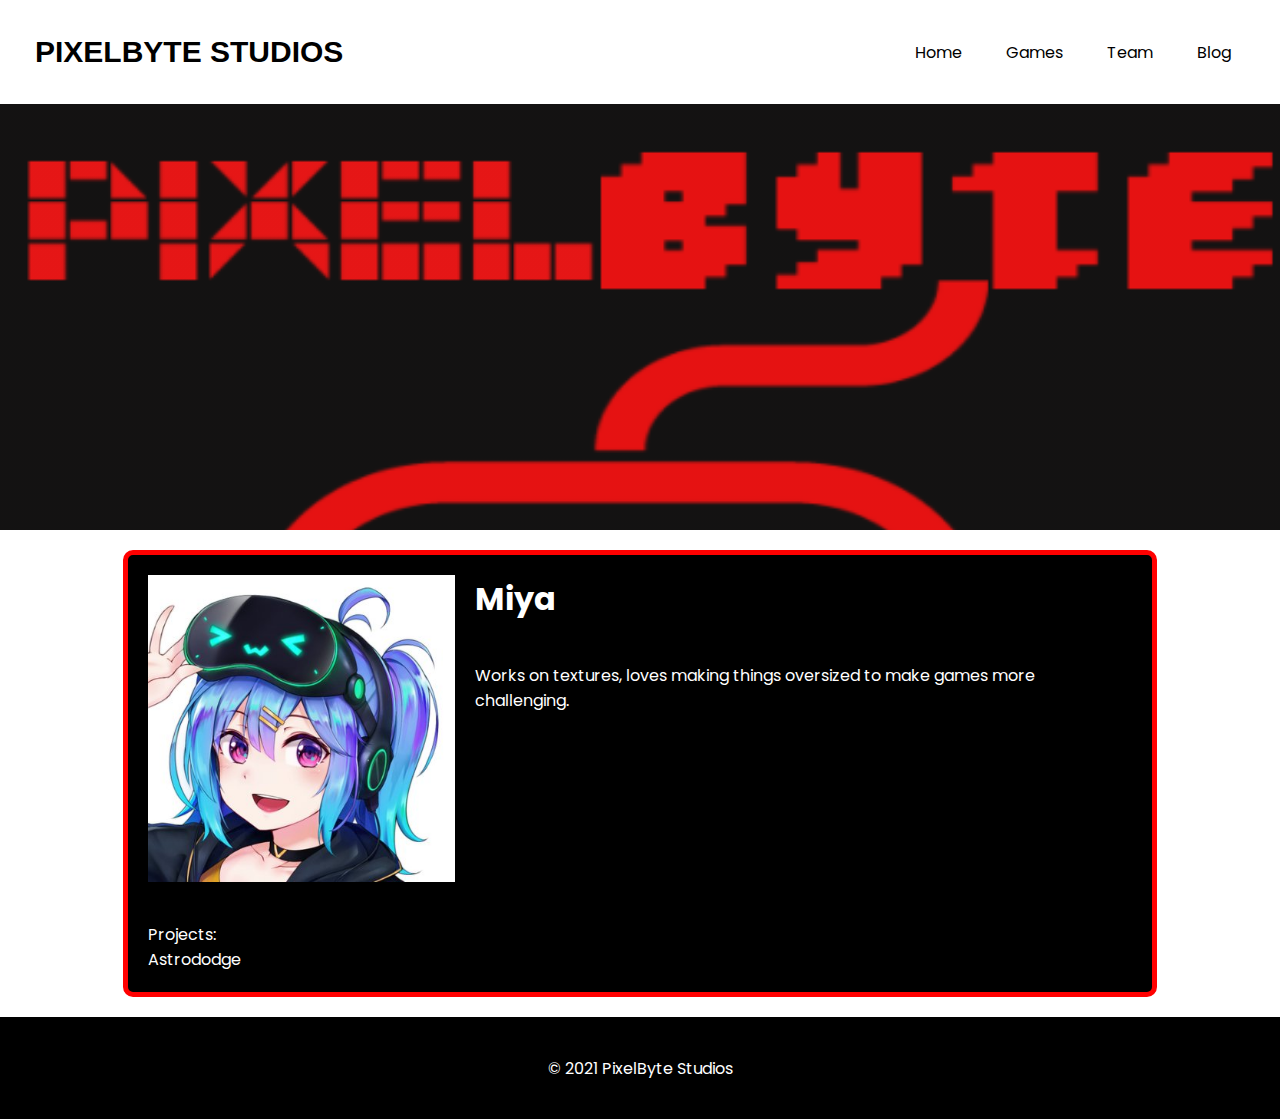
<file: team/biopages/miya/miya.html>
<!DOCTYPE html>
<html>
  <head>
    <title>PixelByte Studios</title>
    <link rel="stylesheet" href="miya.css">
    <link rel="shortcut icon" type="icon" href="../../../assets/favicon.ico">

    <link rel="preconnect" href="https://fonts.googleapis.com">
    <link rel="preconnect" href="https://fonts.gstatic.com" crossorigin>
    <link href="https://fonts.googleapis.com/css2?family=Poppins:wght@700&display=swap" rel="stylesheet">
  </head>
  <body>
    <div class="navbar">
      <h4><a href="../../../index.html" class="logo">PixelByte Studios</a></h4>
      <ul>
        <li><a href="../../../index.html">Home</a></li>
        <li><a href="../../../games/games.html">Games</a></li>
        <li><a href="../../../team/team.html">Team</a></li>
        <li><a href="../../../blog/blog.html">Blog</a></li>
    </div>
    <div class="banner">
      <div class="banner_content">
        <h1></h1>
        <p></p>
      </div>
    </div>
    <div class="page_content">
      <div class="biobox">
        <img src="../../teampics/Miya.png" style="float: left">
        <h1>Miya</h1>

        <p>Works on textures, loves making things oversized to make games more challenging.</p>
        <p style="clear: both">Projects:<br>Astrododge</p>
      </div>
    </div>

    <div class="footer">
      <p>&copy 2021 PixelByte Studios</p>
    </div>
  </body>
</html>
</file>
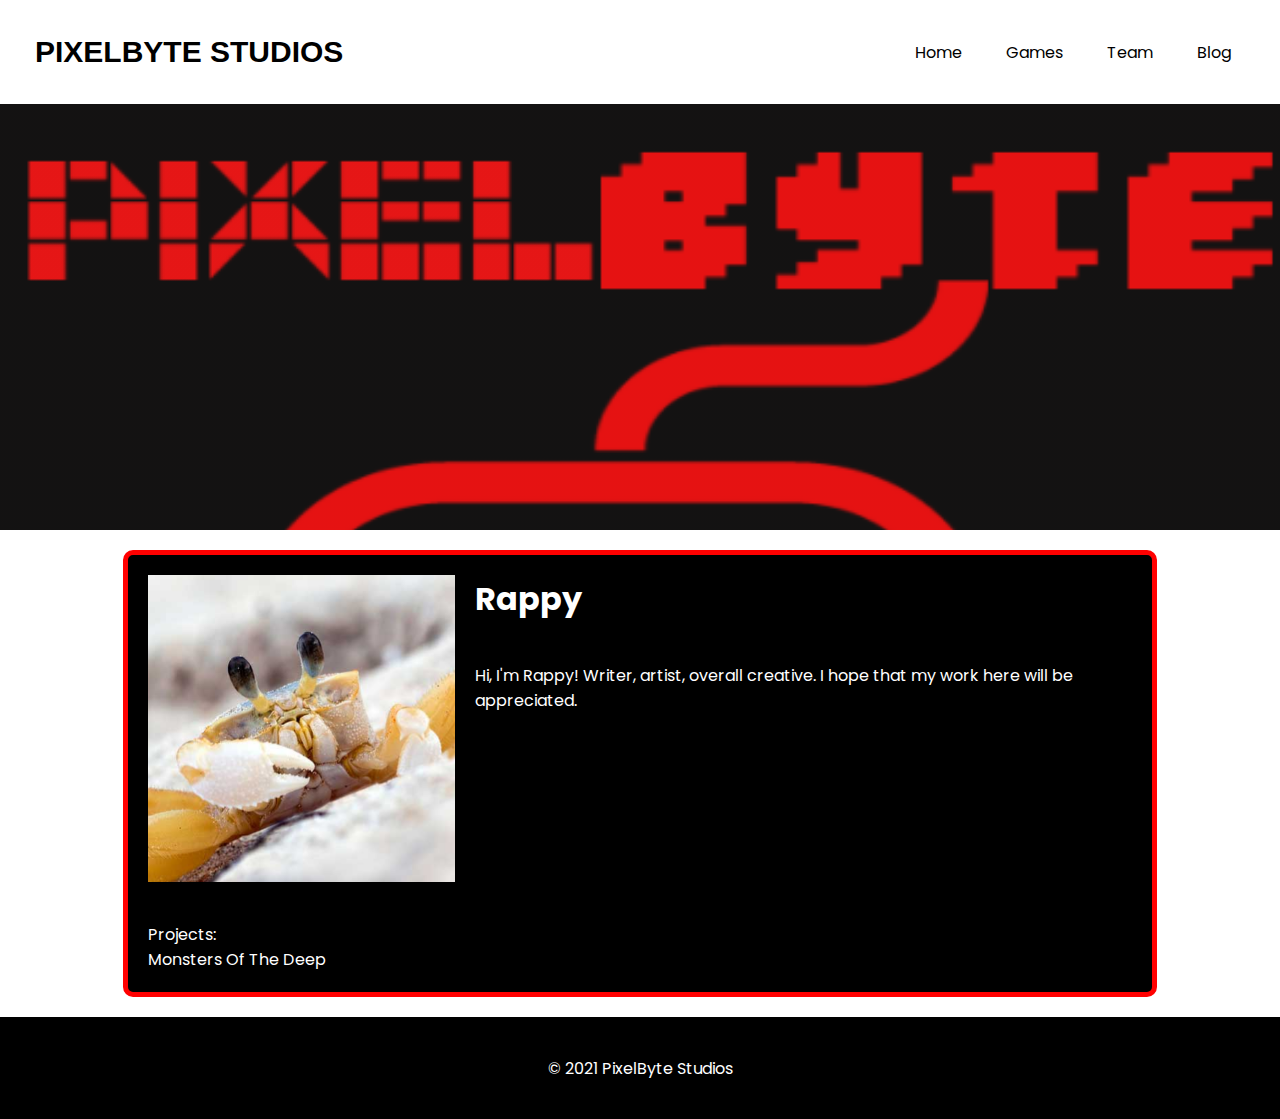
<file: team/biopages/rappy/rappy.html>
<!DOCTYPE html>
<html>
  <head>
    <title>PixelByte Studios</title>
    <link rel="stylesheet" href="rappy.css">
    <link rel="shortcut icon" type="icon" href="../../../assets/favicon.ico">

    <link rel="preconnect" href="https://fonts.googleapis.com">
    <link rel="preconnect" href="https://fonts.gstatic.com" crossorigin>
    <link href="https://fonts.googleapis.com/css2?family=Poppins:wght@700&display=swap" rel="stylesheet">
  </head>
  <body>
    <div class="navbar">
      <h4><a href="../../../index.html" class="logo">PixelByte Studios</a></h4>
      <ul>
        <li><a href="../../../index.html">Home</a></li>
        <li><a href="../../../games/games.html">Games</a></li>
        <li><a href="../../../team/team.html">Team</a></li>
        <li><a href="../../../blog/blog.html">Blog</a></li>
    </div>
    <div class="banner">
      <div class="banner_content">
        <h1></h1>
        <p></p>
      </div>
    </div>
    <div class="page_content">
      <div class="biobox">
        <img src="../../teampics/Rappy.png" style="float: left">
        <h1>Rappy</h1>

        <p>Hi, I'm Rappy! Writer, artist, overall creative. I hope that my work here will be appreciated.</p>
        <p style="clear: both">Projects:<br>Monsters Of The Deep</p>
      </div>
    </div>

    <div class="footer">
      <p>&copy 2021 PixelByte Studios</p>
    </div>
  </body>
</html>
</file>
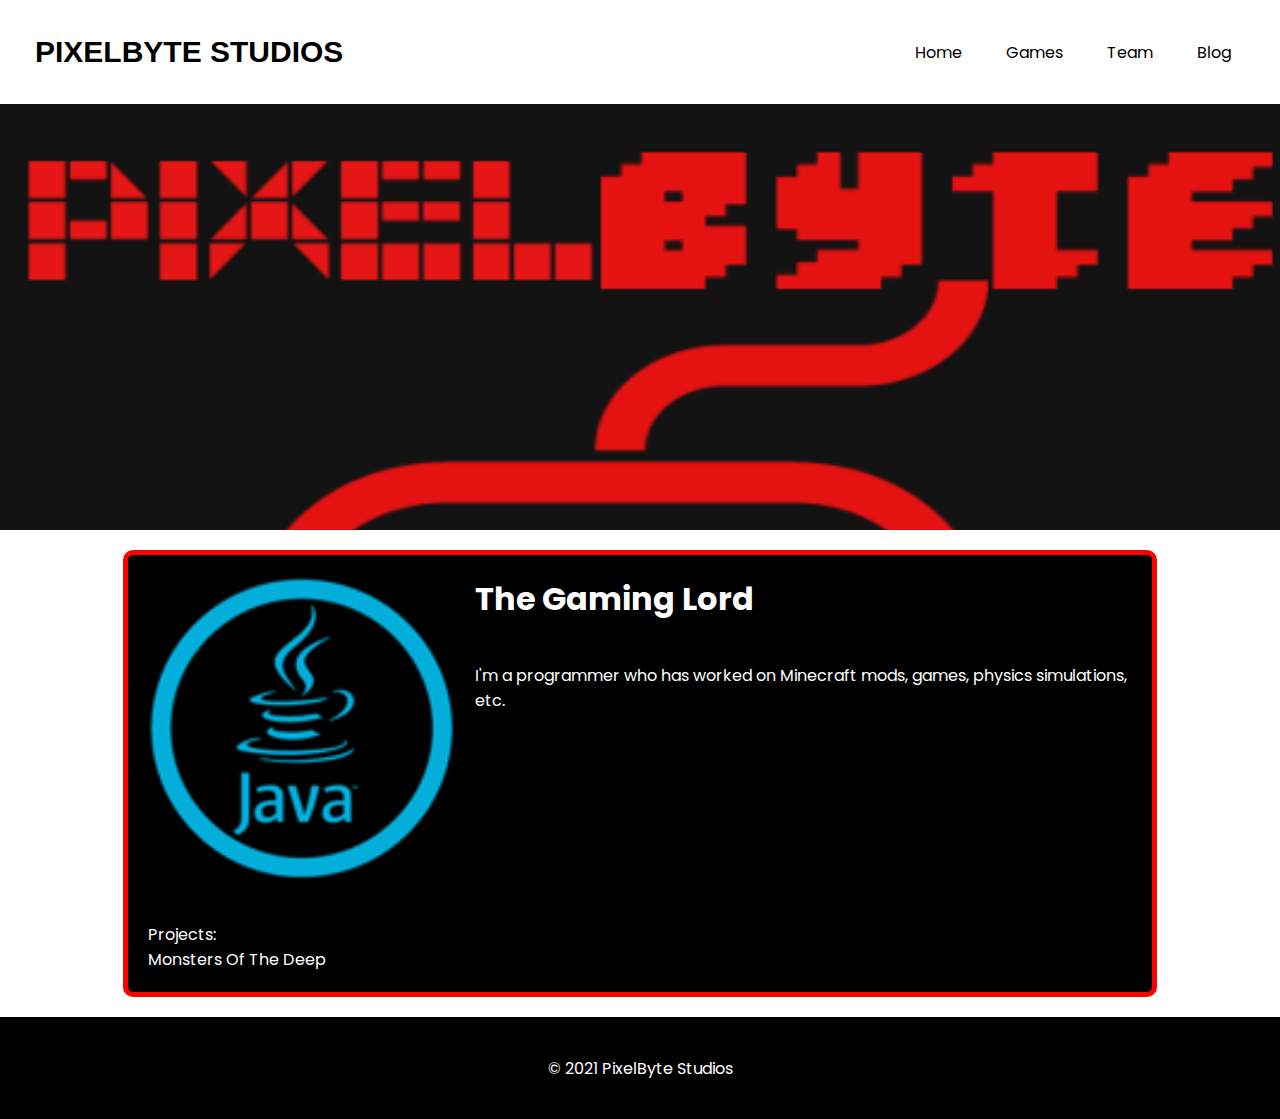
<file: team/biopages/tgl/tgl.html>
<!DOCTYPE html>
<html>
  <head>
    <title>PixelByte Studios</title>
    <link rel="stylesheet" href="tgl.css">
    <link rel="shortcut icon" type="icon" href="../../../assets/favicon.ico">

    <link rel="preconnect" href="https://fonts.googleapis.com">
    <link rel="preconnect" href="https://fonts.gstatic.com" crossorigin>
    <link href="https://fonts.googleapis.com/css2?family=Poppins:wght@700&display=swap" rel="stylesheet">
  </head>
  <body>
    <div class="navbar">
      <h4><a href="../../../index.html" class="logo">PixelByte Studios</a></h4>
      <ul>
        <li><a href="../../../index.html">Home</a></li>
        <li><a href="../../../games/games.html">Games</a></li>
        <li><a href="../../../team/team.html">Team</a></li>
        <li><a href="../../../blog/blog.html">Blog</a></li>
    </div>
    <div class="banner">
      <div class="banner_content">
        <h1></h1>
        <p></p>
      </div>
    </div>
    <div class="page_content">
      <div class="biobox">
        <img src="../../teampics/TGL.png" style="float: left">
        <h1>The Gaming Lord</h1>

        <p>I'm a programmer who has worked on Minecraft mods, games, physics simulations, etc.</p>
        <p style="clear: both">Projects:<br>Monsters Of The Deep</p>
      </div>
    </div>

    <div class="footer">
      <p>&copy 2021 PixelByte Studios</p>
    </div>
  </body>
</html>
</file>
<file: style.css>
*{
  margin: 0;
  padding: 0;
  font-family: 'Poppins', sans-serif;
}

.navbar{
  position: fixed;
  background-color: white;
  width: 95%;
  margin: auto;
  padding: 35px;
  display: flex;
  align-items: center;
  justify-content: space-between;
  z-index: 20;
}

.logo{
  font-family: sans-serif;
  width: 240px;
  color: black;
  cursor: pointer;
  font-size: 30px;
  text-decoration: none;
  text-transform: uppercase;
}

.navbar ul li{
  list-style: none;
  display: inline;
  margin: 0 20px;
  position: relative;
}

.navbar ul li a{
  text-decoration: none;
  color: black;
}

.navbar ul li a::after{
  content: '';
  height: 3px;
  width: 0%;
  background: red;
  position: absolute;
  left: 0;
  bottom: -10px;
  transition: 0.5s;
}

.navbar ul li a:hover::after{
  width: 100%;
}


.navbar ul li a:hover{
  color: red;
}

.banner{
  width: 100%;
  height: 530px;
  background-image: linear-gradient(rgba(110, 102, 102, 0.178), rgba(109, 102, 102, 0.178)), url(assets/logo.png);
  background-size: cover;
  background-position: center;
  background-attachment: fixed;
}

.banner_content{
  width: 100%;
  position: absolute;
  transform: translateY(130%);
  text-align: center;
  color: white;
}

.banner_content h1{
  font-size: 70px;
  margin-top: 1px;
}

.banner_content p{
  font-weight: bold;
  font-size: 20px;
  padding-top: 30px;
}

.top{
  display: flex;
  flex-direction: row;
  justify-content: center;
}

.gamebox{
  margin: 20px;
  width: 40%;
  height: 85%;
  background-color: black;
  border: 5px solid red;
  border-radius: 10px;
  text-align: center;
  color: white;
}

.gamebox h1{
  padding: 20px
}

.gamebox p{
  padding: 20px;
}

.gamebox button{
  width: 20%;
  height: 10%;
  padding: 20px;
  margin: 20px 10px;
  font-weight: bold;
  border: 2px solid red;
  background: red;
  cursor: pointer;
  position: relative;
  overflow: hidden;
}

.gamebox a button{
  color: white;
  text-decoration: none;
  text-transform: uppercase;
  font-size: 130%;
}

.teambox{
  margin: 20px;
  width: 40%;
  height: 85%;
  background-color: black;
  border: 5px solid red;
  border-radius: 10px;
  text-align: center;
  color: white;
}

.teambox h1{
  padding: 20px;
}

.teambox p{
  padding: 20px;
}

.teambox button{
  width: 20%;
  height: 10%;
  padding: 20px;
  margin: 20px 10px;
  font-weight: bold;
  border: 2px solid red;
  background: red;
  cursor: pointer;
  position: relative;
  overflow: hidden;
}

.teambox a button{
  color: white;
  text-decoration: none;
  text-transform: uppercase;
  font-size: 130%;
}

.line{
  margin: auto;
  width: 80%;
}

.bottom{
  display: flex;
  flex-direction: row;
  justify-content: center;
}

.blogbox{
  margin: 20px;
  width: 40%;
  height: 85%;
  background-color: black;
  border: 5px solid red;
  border-radius: 10px;
  text-align: center;
  color: white;
}

.blogbox h1{
  padding: 20px
}

.blogbox p{
  padding: 20px;
}

.blogbox button{
  width: 20%;
  height: 10%;
  padding: 20px;
  margin: 20px 10px;
  font-weight: bold;
  border: 2px solid red;
  background: red;
  cursor: pointer;
  position: relative;
  overflow: hidden;
}

.blogbox a button{
  color: white;
  text-decoration: none;
  text-transform: uppercase;
  font-size: 130%;
}

.discbox{
  margin: 20px;
  width: 40%;
  height: 85%;
  background-color: black;
  border: 5px solid red;
  border-radius: 10px;
  text-align: center;
  color: white;
}

.discbox h1{
  padding: 20px
}

.discbox p{
  padding: 20px;
}

.discbox button{
  width: 20%;
  height: 10%;
  padding: 20px;
  margin: 20px 10px;
  font-weight: bold;
  border: 2px solid red;
  background: red;
  cursor: pointer;
  position: relative;
  overflow: hidden;
}

.discbox a button{
  color: white;
  text-decoration: none;
  text-transform: uppercase;
  font-size: 130%;
}

.footer{
  width: 100%;
  padding: 3% 0%;
  color: white;
  text-align: center;
  background-color: black;
}
</file>
<file: blog/blog.css>
*{
  margin: 0;
  padding: 0;
  font-family: 'Poppins', sans-serif;
}

.navbar{
  position: fixed;
  background-color: white;
  width: 95%;
  margin: auto;
  padding: 35px;
  display: flex;
  align-items: center;
  justify-content: space-between;
  z-index: 20;
}

.logo{
  font-family: sans-serif;
  width: 240px;
  color: black;
  cursor: pointer;
  font-size: 30px;
  text-decoration: none;
  text-transform: uppercase;
}

.navbar ul li{
  list-style: none;
  display: inline;
  margin: 0 20px;
  position: relative;
}

.navbar ul li a{
  text-decoration: none;
  color: black;
}

.navbar ul li a::after{
  content: '';
  height: 3px;
  width: 0%;
  background: red;
  position: absolute;
  left: 0;
  bottom: -10px;
  transition: 0.5s;
}

.navbar ul li a:hover::after{
  width: 100%;
}


.navbar ul li a:hover{
  color: red;
}

.banner{
  width: 100%;
  height: 530px;
  background-image: linear-gradient(rgba(110, 102, 102, 0.178), rgba(109, 102, 102, 0.178)), url(../assets/logo.png);
  background-size: cover;
  background-position: center;
  background-attachment: fixed;
}

.banner_content{
  width: 100%;
  position: absolute;
  transform: translateY(130%);
  text-align: center;
  color: white;
}

.banner_content h1{
  font-size: 70px;
  margin-top: 1px;
}

.banner_content p{
  font-weight: bold;
  font-size: 20px;
  padding-top: 30px;
}

.page_content{
  display: flex;
  flex-direction: row;
  justify-content: center;
}

.blogbox{
  margin: 20px;
  width: 40%;
  height: 85%;
  background-color: black;
  border: 5px solid red;
  border-radius: 10px;
  text-align: center;
  color: white;
}

.blogbox h1{
  padding: 20px
}

.blogbox p{
  padding: 20px;
}

.blogbox button{
  width: 20%;
  height: 10%;
  padding: 20px;
  margin: 20px 10px;
  font-weight: bold;
  border: 2px solid red;
  background: red;
  cursor: pointer;
  position: relative;
  overflow: hidden;
}

.blogbox a button{
  color: white;
  text-decoration: none;
  text-transform: uppercase;
  font-size: 130%;
}

.footer{
  width: 100%;
  padding: 3% 0%;
  color: white;
  text-align: center;
  background-color: black;
}
</file>
<file: games/games.css>
*{
  margin: 0;
  padding: 0;
  font-family: 'Poppins', sans-serif;
}

.navbar{
  position: fixed;
  background-color: white;
  width: 95%;
  margin: auto;
  padding: 35px;
  display: flex;
  align-items: center;
  justify-content: space-between;
  z-index: 20;
}

.logo{
  font-family: sans-serif;
  width: 240px;
  color: black;
  cursor: pointer;
  font-size: 30px;
  text-decoration: none;
  text-transform: uppercase;
}

.navbar ul li{
  list-style: none;
  display: inline;
  margin: 0 20px;
  position: relative;
}

.navbar ul li a{
  text-decoration: none;
  color: black;
}

.navbar ul li a::after{
  content: '';
  height: 3px;
  width: 0%;
  background: red;
  position: absolute;
  left: 0;
  bottom: -10px;
  transition: 0.5s;
}

.navbar ul li a:hover::after{
  width: 100%;
}


.navbar ul li a:hover{
  color: red;
}

.banner{
  width: 100%;
  height: 530px;
  background-image: linear-gradient(rgba(110, 102, 102, 0.178), rgba(109, 102, 102, 0.178)), url(../assets/logo.png);
  background-size: cover;
  background-position: center;
  background-attachment: fixed;
}

.banner_content{
  width: 100%;
  position: absolute;
  transform: translateY(130%);
  text-align: center;
  color: white;
}

.banner_content h1{
  font-size: 70px;
  margin-top: 1px;
}

.banner_content p{
  font-weight: bold;
  font-size: 20px;
  padding-top: 30px;
}

.top{
  display: grid;
  align-items: center;
  justify-items: center;
  grid-template-columns: repeat(3, 1fr);
}

.astrobox, .ghostbox, .spacebox {
  margin: 20px;
  width: 80%;
  height: 95%;
  background-color: black;
  border: 5px solid red;
  border-radius: 10px;
  text-align: center;
  color: white;
}

.astrobox h1, .ghostbox h1, .spacebox h1 {
  padding: 20px
}

.astrobox img, .ghostbox img, .spacebox img{
  width: 80%;
}

.astrobox p, .ghostbox p, .spacebox p {
  padding: 20px;
}

.astrobox button, .ghostbox button, .spacebox button{
  width: 80%;
  height: 10%;
  padding: 20px;
  margin: 20px 10px;
  font-weight: bold;
  border: 2px solid red;
  background: red;
  cursor: pointer;
  overflow: hidden; 
}

.astrobox a button, .ghostbox a button, .spacebox a button{
  color: white;
  text-decoration: none;
  text-transform: uppercase;
  font-size: 130%;
  height: 0;
  line-height: 0;
}

.bottom{
  padding-top: 10px;
  display: grid;
  align-items: center;
  justify-items: center;
  grid-template-columns: repeat(3, 1fr);
}

.hyperbox, .zrtsbox, .motdbox {
  margin: 20px;
  width: 80%;
  height: 95%;
  background-color: black;
  border: 5px solid red;
  border-radius: 10px;
  text-align: center;
  color: white;
}

.hyperbox h1, .zrtsbox h1, .motdbox h1 {
  padding: 20px
}

.hyperbox img, .zrtsbox img, .motdbox img{
  width: 80%;
}

.hyperbox p, .zrtsbox p, .motdbox p {
  padding: 20px;
}

.hyperbox button, .zrtsbox button, .motdbox button{
  width: 80%;
  height: 10%;
  padding: 20px;
  margin: 20px 10px;
  font-weight: bold;
  border: 2px solid red;
  background: red;
  cursor: pointer;
  overflow: hidden; 
}

.hyperbox a button, .zrtsbox a button, .motdbox a button{
  color: white;
  text-decoration: none;
  text-transform: uppercase;
  font-size: 130%;
  height: 0;
  line-height: 0;
}

.csbutton{
  padding-top: 10px;
  display: flex;
  align-items: center;
  justify-items: center;
}

.csbox{
  margin: auto;
  margin-bottom: 20px;
  margin-top: 20px;
  padding: 20px;
  width: 80%;
  height: 95%;
  background-color: black;
  border: 5px solid rgba(0, 192, 255, 1);
  border-radius: 10px;
  text-align: center;
  color: white;
}


.csbutton a button{
  width: 40%;
  height: 20%;
  padding: 20px;
  font-weight: bold;
  border: 5px solid white;
  background: rgba(0, 192, 255, 1);
  cursor: pointer;
}

.csbutton a button{
  color: white;
  text-decoration: none;
  text-transform: uppercase;
  font-size: 130%;
  height: 0;
  line-height: 0;
}

.footer{
  width: 100%;
  padding: 3% 0%;
  color: white;
  text-align: center;
  background-color: black;
}
</file>
<file: team/team.css>
*{
  margin: 0;
  padding: 0;
  font-family: 'Poppins', sans-serif;
}

.navbar{
  position: fixed;
  background-color: white;
  width: 95%;
  margin: auto;
  padding: 35px;
  display: flex;
  align-items: center;
  justify-content: space-between;
  z-index: 20;
}

.logo{
  font-family: sans-serif;
  width: 240px;
  color: black;
  cursor: pointer;
  font-size: 30px;
  text-decoration: none;
  text-transform: uppercase;
}

.navbar ul li{
  list-style: none;
  display: inline;
  margin: 0 20px;
  position: relative;
}

.navbar ul li a{
  text-decoration: none;
  color: black;
}

.navbar ul li a::after{
  content: '';
  height: 3px;
  width: 0%;
  background: red;
  position: absolute;
  left: 0;
  bottom: -10px;
  transition: 0.5s;
}

.navbar ul li a:hover::after{
  width: 100%;
}


.navbar ul li a:hover{
  color: red;
}

.banner{
  width: 100%;
  height: 530px;
  background-image: linear-gradient(rgba(110, 102, 102, 0.178), rgba(109, 102, 102, 0.178)), url(../assets/logo.png);
  background-size: cover;
  background-position: center;
  background-attachment: fixed;
}

.banner_content{
  width: 100%;
  position: absolute;
  transform: translateY(130%);
  text-align: center;
  color: white;
}

.banner_content h1{
  font-size: 70px;
  margin-top: 1px;
}

.banner_content p{
  font-weight: bold;
  font-size: 20px;
  padding-top: 30px;
}

.row_one{
  display: grid;
  align-items: center;
  justify-items: center;
  grid-template-columns: repeat(3, 1fr);
}

.avisbox, .dsgbox, .dorkbox {
  margin: 20px;
  width: 80%;
  height: 95%;
  background-color: black;
  border: 5px solid red;
  border-radius: 10px;
  text-align: center;
  color: white;
}

.avisbox h1, .dsgbox h1, .dorkbox h1 {
  padding: 20px
}

.avisbox img, .dsgbox img, .dorkbox img{
  width: 80%;
}

.avisbox p, .dsgbox p, .dorkbox p {
  padding: 20px;
}

.avisbox button, .dsgbox button, .dorkbox button{
  width: 80%;
  height: 10%;
  padding: 20px;
  margin: 20px 10px;
  font-weight: bold;
  border: 2px solid red;
  background: red;
  cursor: pointer;
  overflow: hidden; 
}

.avisbox a button, .dsgbox a button, .dorkbox a button{
  color: white;
  text-decoration: none;
  text-transform: uppercase;
  font-size: 130%;
  height: 0;
  line-height: 0;
}

.row_two{
  padding-top: 10px;
  display: grid;
  align-items: center;
  justify-items: center;
  grid-template-columns: repeat(3, 1fr);
}

.miyabox, .tokibox, .epicbox {
  margin: 20px;
  width: 80%;
  height: 95%;
  background-color: black;
  border: 5px solid red;
  border-radius: 10px;
  text-align: center;
  color: white;
}

.miyabox h1, .tokibox h1, .epicbox h1 {
  padding: 20px
}

.miyabox img, .tokibox img, .epicbox img{
  width: 80%;
}

.miyabox p, .tokibox p, .epicbox p {
  padding: 20px;
}

.miyabox button, .tokibox button, .epicbox button{
  width: 80%;
  height: 10%;
  padding: 20px;
  margin: 20px 10px;
  font-weight: bold;
  border: 2px solid red;
  background: red;
  cursor: pointer;
  overflow: hidden; 
}

.miyabox a button, .tokibox a button, .epicbox a button{
  color: white;
  text-decoration: none;
  text-transform: uppercase;
  font-size: 130%;
  height: 0;
  line-height: 0;
}

.row_three{
  display: grid;
  align-items: center;
  justify-items: center;
  grid-template-columns: repeat(3, 1fr);
}

.indombox, .rapbox, .tglbox {
  margin: 20px;
  width: 80%;
  height: 95%;
  background-color: black;
  border: 5px solid red;
  border-radius: 10px;
  text-align: center;
  color: white;
}

.indombox h1, .rapbox h1, .tglbox h1 {
  padding: 20px
}

.indombox img, .rapbox img, .tglbox img{
  width: 80%;
}

.indombox p, .rapbox p, .tglbox p {
  padding: 20px;
}

.indombox button, .rapbox button, .tglbox button{
  width: 80%;
  height: 10%;
  padding: 20px;
  margin: 20px 10px;
  font-weight: bold;
  border: 2px solid red;
  background: red;
  cursor: pointer;
  overflow: hidden; 
}

.indombox a button, .rapbox a button, .tglbox a button{
  color: white;
  text-decoration: none;
  text-transform: uppercase;
  font-size: 130%;
  height: 0;
  line-height: 0;
}

.footer{
  width: 100%;
  padding: 3% 0%;
  color: white;
  text-align: center;
  background-color: black;
}
</file>
<file: games/astrododge/astrododge.css>
*{
  margin: 0;
  padding: 0;
  font-family: 'Poppins', sans-serif;
}

.navbar{
  position: fixed;
  background-color: white;
  width: 95%;
  margin: auto;
  padding: 35px;
  display: flex;
  align-items: center;
  justify-content: space-between;
  z-index: 20;
}

.logo{
  font-family: sans-serif;
  width: 240px;
  color: black;
  cursor: pointer;
  font-size: 30px;
  text-decoration: none;
  text-transform: uppercase;
}

.navbar ul li{
  list-style: none;
  display: inline;
  margin: 0 20px;
  position: relative;
}

.navbar ul li a{
  /*font-family: sans-serif;*/
  text-decoration: none;
  color: black;
}

.navbar ul li a::after{
  content: '';
  height: 3px;
  width: 0%;
  background: red;
  position: absolute;
  left: 0;
  bottom: -10px;
  transition: 0.5s;
}

.navbar ul li a:hover::after{
  width: 100%;
}

.navbar ul li a:hover{
  color: red;
}

.banner{
  width: 100%;
  height: 530px;
  background-color: rgb(255, 255, 255);
  background-size: cover;
  background-position: center;
  background-attachment: fixed;
}

.banner_content{
  width: 100%;
  position: absolute;
  transform: translateY(130%);
  text-align: center;
  color: black;
}

.banner_content h1{
  padding: 2%;
  font-size: 70px;
  margin-top: 1px;
}




.pagecontent{
  display: grid;
  align-items: center;
  justify-items: center;
  padding: 60px;
}

.adbox{
  width: 80%;
  background-color: black;
  border: 5px solid red;
  border-radius: 10px;
  text-emphasis: none;
  color: white;
  text-align: center;
  font-size: 40px;
  padding: 20px;
}





.footer{
  width: 100%;
  padding: 3% 0%;
  color: white;
  text-align: center;
  background-color: black;
}
</file>
<file: games/coldstorage/coldstorage.css>
*{
  margin: 0;
  padding: 0;
  font-family: 'Poppins', sans-serif;
}

.navbar{
  position: fixed;
  background-color: white;
  width: 95%;
  margin: auto;
  padding: 35px;
  display: flex;
  align-items: center;
  justify-content: space-between;
  z-index: 20;
}

.logo{
  font-family: sans-serif;
  width: 240px;
  color: black;
  cursor: pointer;
  font-size: 30px;
  text-decoration: none;
  text-transform: uppercase;
}

.navbar ul li{
  list-style: none;
  display: inline;
  margin: 0 20px;
  position: relative;
}

.navbar ul li a{
  text-decoration: none;
  color: black;
}

.navbar ul li a::after{
  content: '';
  height: 3px;
  width: 0%;
  background: red;
  position: absolute;
  left: 0;
  bottom: -10px;
  transition: 0.5s;
}

.navbar ul li a:hover::after{
  width: 100%;
}

.navbar ul li a:hover{
  color: red;
}

.banner{
  width: 100%;
  height: 530px;
  background-color: rgba(0, 192, 255, 1);
  background-size: cover;
  background-position: center;
  background-attachment: fixed;
}

.banner_content{
  width: 100%;
  position: absolute;
  transform: translateY(130%);
  text-align: center;
  color: white;
}

.banner_content h1{
  font-size: 70px;
  margin-top: 1px;
}

.banner_content p{
  font-weight: bold;
  font-size: 20px;
  padding-top: 30px;
  padding-left: 10%;
  padding-right: 10%;
}

.pagecontent{
  display: flex;
  flex-direction: column;
  align-items: center;
  background-color: rgba(0, 192, 255, 1);
}

.wofbox, .cwebox, .lostbox{
  width: 60%;
  height: 50%;
  margin: 10px;
  padding: 10%;
  background-color: black;
  border: 5px solid white;
  border-radius: 10px;
}

.wofbox h4, .cwebox h4, .lostbox h4{
  text-decoration: none;
  color: white;
  font-weight: bold;
  font-size: 40px;
  text-align: center;
}

.footer{
  width: 100%;
  padding: 3% 0%;
  color: white;
  text-align: center;
  background-color: black;
}
</file>
<file: team/biopages/dork/dork.css>
*{
  margin: 0;
  padding: 0;
  font-family: 'Poppins', sans-serif;
}

.navbar{
  position: fixed;
  background-color: white;
  width: 95%;
  margin: auto;
  padding: 35px;
  display: flex;
  align-items: center;
  justify-content: space-between;
  z-index: 20;
}

.logo{
  font-family: sans-serif;
  width: 240px;
  color: black;
  cursor: pointer;
  font-size: 30px;
  text-decoration: none;
  text-transform: uppercase;
}

.navbar ul li{
  list-style: none;
  display: inline;
  margin: 0 20px;
  position: relative;
}

.navbar ul li a{
  text-decoration: none;
  color: black;
}

.navbar ul li a::after{
  content: '';
  height: 3px;
  width: 0%;
  background: red;
  position: absolute;
  left: 0;
  bottom: -10px;
  transition: 0.5s;
}

.navbar ul li a:hover::after{
  width: 100%;
}


.navbar ul li a:hover{
  color: red;
}

.banner{
  width: 100%;
  height: 530px;
  background-image: linear-gradient(rgba(110, 102, 102, 0.178), rgba(109, 102, 102, 0.178)), url(../../../assets/logo.png);
  background-size: cover;
  background-position: center;
  background-attachment: fixed;
}

.banner_content{
  width: 100%;
  position: absolute;
  transform: translateY(130%);
  text-align: center;
  color: white;
}

.banner_content h1{
  font-size: 70px;
  margin-top: 1px;
}

.banner_content p{
  font-weight: bold;
  font-size: 20px;
  padding-top: 30px;
}

.page_content{
  display: flex;
  flex-direction: row;
  justify-content: center;
}

.biobox{
  margin: 20px;
  width: 80%;
  height: 85%;
  background-color: black;
  border: 5px solid red;
  border-radius: 10px;
  color: white;
}

.biobox h1{
  padding: 20px;
}

.biobox img{
  padding: 20px;
  width: 30%;
}

.biobox p{
  padding: 20px;
}

.footer{
  width: 100%;
  padding: 3% 0%;
  color: white;
  text-align: center;
  background-color: black;
}
</file>
<file: team/biopages/dsg/dsg.css>
*{
  margin: 0;
  padding: 0;
  font-family: 'Poppins', sans-serif;
}

.navbar{
  position: fixed;
  background-color: white;
  width: 95%;
  margin: auto;
  padding: 35px;
  display: flex;
  align-items: center;
  justify-content: space-between;
  z-index: 20;
}

.logo{
  font-family: sans-serif;
  width: 240px;
  color: black;
  cursor: pointer;
  font-size: 30px;
  text-decoration: none;
  text-transform: uppercase;
}

.navbar ul li{
  list-style: none;
  display: inline;
  margin: 0 20px;
  position: relative;
}

.navbar ul li a{
  text-decoration: none;
  color: black;
}

.navbar ul li a::after{
  content: '';
  height: 3px;
  width: 0%;
  background: red;
  position: absolute;
  left: 0;
  bottom: -10px;
  transition: 0.5s;
}

.navbar ul li a:hover::after{
  width: 100%;
}


.navbar ul li a:hover{
  color: red;
}

.banner{
  width: 100%;
  height: 530px;
  background-image: linear-gradient(rgba(110, 102, 102, 0.178), rgba(109, 102, 102, 0.178)), url(../../../assets/logo.png);
  background-size: cover;
  background-position: center;
  background-attachment: fixed;
}

.banner_content{
  width: 100%;
  position: absolute;
  transform: translateY(130%);
  text-align: center;
  color: white;
}

.banner_content h1{
  font-size: 70px;
  margin-top: 1px;
}

.banner_content p{
  font-weight: bold;
  font-size: 20px;
  padding-top: 30px;
}

.page_content{
  display: flex;
  flex-direction: row;
  justify-content: center;
}

.biobox{
  margin: 20px;
  width: 80%;
  height: 85%;
  background-color: black;
  border: 5px solid red;
  border-radius: 10px;
  color: white;
}

.biobox h1{
  padding: 20px;
}

.biobox img{
  padding: 20px;
  width: 30%;
}

.biobox p{
  padding: 20px;
}

.biobox button{
  width: 40%;
  height: 10%;
  padding: 20px;
  margin: 20px 10px;
  font-weight: bold;
  border: 2px solid red;
  background: red;
  cursor: pointer;
  position: relative;
  overflow: hidden;
}

.biobox a button{
  color: white;
  text-decoration: none;
  text-transform: uppercase;
  font-size: 130%;
}

.footer{
  width: 100%;
  padding: 3% 0%;
  color: white;
  text-align: center;
  background-color: black;
}
</file>
<file: team/biopages/epic/epic.css>
*{
  margin: 0;
  padding: 0;
  font-family: 'Poppins', sans-serif;
}

.navbar{
  position: fixed;
  background-color: white;
  width: 95%;
  margin: auto;
  padding: 35px;
  display: flex;
  align-items: center;
  justify-content: space-between;
  z-index: 20;
}

.logo{
  font-family: sans-serif;
  width: 240px;
  color: black;
  cursor: pointer;
  font-size: 30px;
  text-decoration: none;
  text-transform: uppercase;
}

.navbar ul li{
  list-style: none;
  display: inline;
  margin: 0 20px;
  position: relative;
}

.navbar ul li a{
  text-decoration: none;
  color: black;
}

.navbar ul li a::after{
  content: '';
  height: 3px;
  width: 0%;
  background: red;
  position: absolute;
  left: 0;
  bottom: -10px;
  transition: 0.5s;
}

.navbar ul li a:hover::after{
  width: 100%;
}


.navbar ul li a:hover{
  color: red;
}

.banner{
  width: 100%;
  height: 530px;
  background-image: linear-gradient(rgba(110, 102, 102, 0.178), rgba(109, 102, 102, 0.178)), url(../../../assets/logo.png);
  background-size: cover;
  background-position: center;
  background-attachment: fixed;
}

.banner_content{
  width: 100%;
  position: absolute;
  transform: translateY(130%);
  text-align: center;
  color: white;
}

.banner_content h1{
  font-size: 70px;
  margin-top: 1px;
}

.banner_content p{
  font-weight: bold;
  font-size: 20px;
  padding-top: 30px;
}

.page_content{
  display: flex;
  flex-direction: row;
  justify-content: center;
}

.biobox{
  margin: 20px;
  width: 80%;
  height: 85%;
  background-color: black;
  border: 5px solid red;
  border-radius: 10px;
  color: white;
}

.biobox h1{
  padding: 20px;
}

.biobox img{
  padding: 20px;
  width: 30%;
}

.biobox p{
  padding: 20px;
}

.footer{
  width: 100%;
  padding: 3% 0%;
  color: white;
  text-align: center;
  background-color: black;
}
</file>
<file: team/biopages/indom/indom.css>
*{
  margin: 0;
  padding: 0;
  font-family: 'Poppins', sans-serif;
}

.navbar{
  position: fixed;
  background-color: white;
  width: 95%;
  margin: auto;
  padding: 35px;
  display: flex;
  align-items: center;
  justify-content: space-between;
  z-index: 20;
}

.logo{
  font-family: sans-serif;
  width: 240px;
  color: black;
  cursor: pointer;
  font-size: 30px;
  text-decoration: none;
  text-transform: uppercase;
}

.navbar ul li{
  list-style: none;
  display: inline;
  margin: 0 20px;
  position: relative;
}

.navbar ul li a{
  text-decoration: none;
  color: black;
}

.navbar ul li a::after{
  content: '';
  height: 3px;
  width: 0%;
  background: red;
  position: absolute;
  left: 0;
  bottom: -10px;
  transition: 0.5s;
}

.navbar ul li a:hover::after{
  width: 100%;
}


.navbar ul li a:hover{
  color: red;
}

.banner{
  width: 100%;
  height: 530px;
  background-image: linear-gradient(rgba(110, 102, 102, 0.178), rgba(109, 102, 102, 0.178)), url(../../../assets/logo.png);
  background-size: cover;
  background-position: center;
  background-attachment: fixed;
}

.banner_content{
  width: 100%;
  position: absolute;
  transform: translateY(130%);
  text-align: center;
  color: white;
}

.banner_content h1{
  font-size: 70px;
  margin-top: 1px;
}

.banner_content p{
  font-weight: bold;
  font-size: 20px;
  padding-top: 30px;
}

.page_content{
  display: flex;
  flex-direction: row;
  justify-content: center;
}

.biobox{
  margin: 20px;
  width: 80%;
  height: 85%;
  background-color: black;
  border: 5px solid red;
  border-radius: 10px;
  color: white;
}

.biobox h1{
  padding: 20px;
}

.biobox img{
  padding: 20px;
  width: 30%;
}

.biobox p{
  padding: 20px;
}

.footer{
  width: 100%;
  padding: 3% 0%;
  color: white;
  text-align: center;
  background-color: black;
}
</file>
<file: team/biopages/miya/miya.css>
*{
  margin: 0;
  padding: 0;
  font-family: 'Poppins', sans-serif;
}

.navbar{
  position: fixed;
  background-color: white;
  width: 95%;
  margin: auto;
  padding: 35px;
  display: flex;
  align-items: center;
  justify-content: space-between;
  z-index: 20;
}

.logo{
  font-family: sans-serif;
  width: 240px;
  color: black;
  cursor: pointer;
  font-size: 30px;
  text-decoration: none;
  text-transform: uppercase;
}

.navbar ul li{
  list-style: none;
  display: inline;
  margin: 0 20px;
  position: relative;
}

.navbar ul li a{
  text-decoration: none;
  color: black;
}

.navbar ul li a::after{
  content: '';
  height: 3px;
  width: 0%;
  background: red;
  position: absolute;
  left: 0;
  bottom: -10px;
  transition: 0.5s;
}

.navbar ul li a:hover::after{
  width: 100%;
}


.navbar ul li a:hover{
  color: red;
}

.banner{
  width: 100%;
  height: 530px;
  background-image: linear-gradient(rgba(110, 102, 102, 0.178), rgba(109, 102, 102, 0.178)), url(../../../assets/logo.png);
  background-size: cover;
  background-position: center;
  background-attachment: fixed;
}

.banner_content{
  width: 100%;
  position: absolute;
  transform: translateY(130%);
  text-align: center;
  color: white;
}

.banner_content h1{
  font-size: 70px;
  margin-top: 1px;
}

.banner_content p{
  font-weight: bold;
  font-size: 20px;
  padding-top: 30px;
}

.page_content{
  display: flex;
  flex-direction: row;
  justify-content: center;
}

.biobox{
  margin: 20px;
  width: 80%;
  height: 85%;
  background-color: black;
  border: 5px solid red;
  border-radius: 10px;
  color: white;
}

.biobox h1{
  padding: 20px;
}

.biobox img{
  padding: 20px;
  width: 30%;
}

.biobox p{
  padding: 20px;
}

.footer{
  width: 100%;
  padding: 3% 0%;
  color: white;
  text-align: center;
  background-color: black;
}
</file>
<file: team/biopages/rappy/rappy.css>
*{
  margin: 0;
  padding: 0;
  font-family: 'Poppins', sans-serif;
}

.navbar{
  position: fixed;
  background-color: white;
  width: 95%;
  margin: auto;
  padding: 35px;
  display: flex;
  align-items: center;
  justify-content: space-between;
  z-index: 20;
}

.logo{
  font-family: sans-serif;
  width: 240px;
  color: black;
  cursor: pointer;
  font-size: 30px;
  text-decoration: none;
  text-transform: uppercase;
}

.navbar ul li{
  list-style: none;
  display: inline;
  margin: 0 20px;
  position: relative;
}

.navbar ul li a{
  text-decoration: none;
  color: black;
}

.navbar ul li a::after{
  content: '';
  height: 3px;
  width: 0%;
  background: red;
  position: absolute;
  left: 0;
  bottom: -10px;
  transition: 0.5s;
}

.navbar ul li a:hover::after{
  width: 100%;
}


.navbar ul li a:hover{
  color: red;
}

.banner{
  width: 100%;
  height: 530px;
  background-image: linear-gradient(rgba(110, 102, 102, 0.178), rgba(109, 102, 102, 0.178)), url(../../../assets/logo.png);
  background-size: cover;
  background-position: center;
  background-attachment: fixed;
}

.banner_content{
  width: 100%;
  position: absolute;
  transform: translateY(130%);
  text-align: center;
  color: white;
}

.banner_content h1{
  font-size: 70px;
  margin-top: 1px;
}

.banner_content p{
  font-weight: bold;
  font-size: 20px;
  padding-top: 30px;
}

.page_content{
  display: flex;
  flex-direction: row;
  justify-content: center;
}

.biobox{
  margin: 20px;
  width: 80%;
  height: 85%;
  background-color: black;
  border: 5px solid red;
  border-radius: 10px;
  color: white;
}

.biobox h1{
  padding: 20px;
}

.biobox img{
  padding: 20px;
  width: 30%;
}

.biobox p{
  padding: 20px;
}

.footer{
  width: 100%;
  padding: 3% 0%;
  color: white;
  text-align: center;
  background-color: black;
}
</file>
<file: team/biopages/tgl/tgl.css>
*{
  margin: 0;
  padding: 0;
  font-family: 'Poppins', sans-serif;
}

.navbar{
  position: fixed;
  background-color: white;
  width: 95%;
  margin: auto;
  padding: 35px;
  display: flex;
  align-items: center;
  justify-content: space-between;
  z-index: 20;
}

.logo{
  font-family: sans-serif;
  width: 240px;
  color: black;
  cursor: pointer;
  font-size: 30px;
  text-decoration: none;
  text-transform: uppercase;
}

.navbar ul li{
  list-style: none;
  display: inline;
  margin: 0 20px;
  position: relative;
}

.navbar ul li a{
  text-decoration: none;
  color: black;
}

.navbar ul li a::after{
  content: '';
  height: 3px;
  width: 0%;
  background: red;
  position: absolute;
  left: 0;
  bottom: -10px;
  transition: 0.5s;
}

.navbar ul li a:hover::after{
  width: 100%;
}


.navbar ul li a:hover{
  color: red;
}

.banner{
  width: 100%;
  height: 530px;
  background-image: linear-gradient(rgba(110, 102, 102, 0.178), rgba(109, 102, 102, 0.178)), url(../../../assets/logo.png);
  background-size: cover;
  background-position: center;
  background-attachment: fixed;
}

.banner_content{
  width: 100%;
  position: absolute;
  transform: translateY(130%);
  text-align: center;
  color: white;
}

.banner_content h1{
  font-size: 70px;
  margin-top: 1px;
}

.banner_content p{
  font-weight: bold;
  font-size: 20px;
  padding-top: 30px;
}

.page_content{
  display: flex;
  flex-direction: row;
  justify-content: center;
}

.biobox{
  margin: 20px;
  width: 80%;
  height: 85%;
  background-color: black;
  border: 5px solid red;
  border-radius: 10px;
  color: white;
}

.biobox h1{
  padding: 20px;
}

.biobox img{
  padding: 20px;
  width: 30%;
}

.biobox p{
  padding: 20px;
}

.footer{
  width: 100%;
  padding: 3% 0%;
  color: white;
  text-align: center;
  background-color: black;
}
</file>
